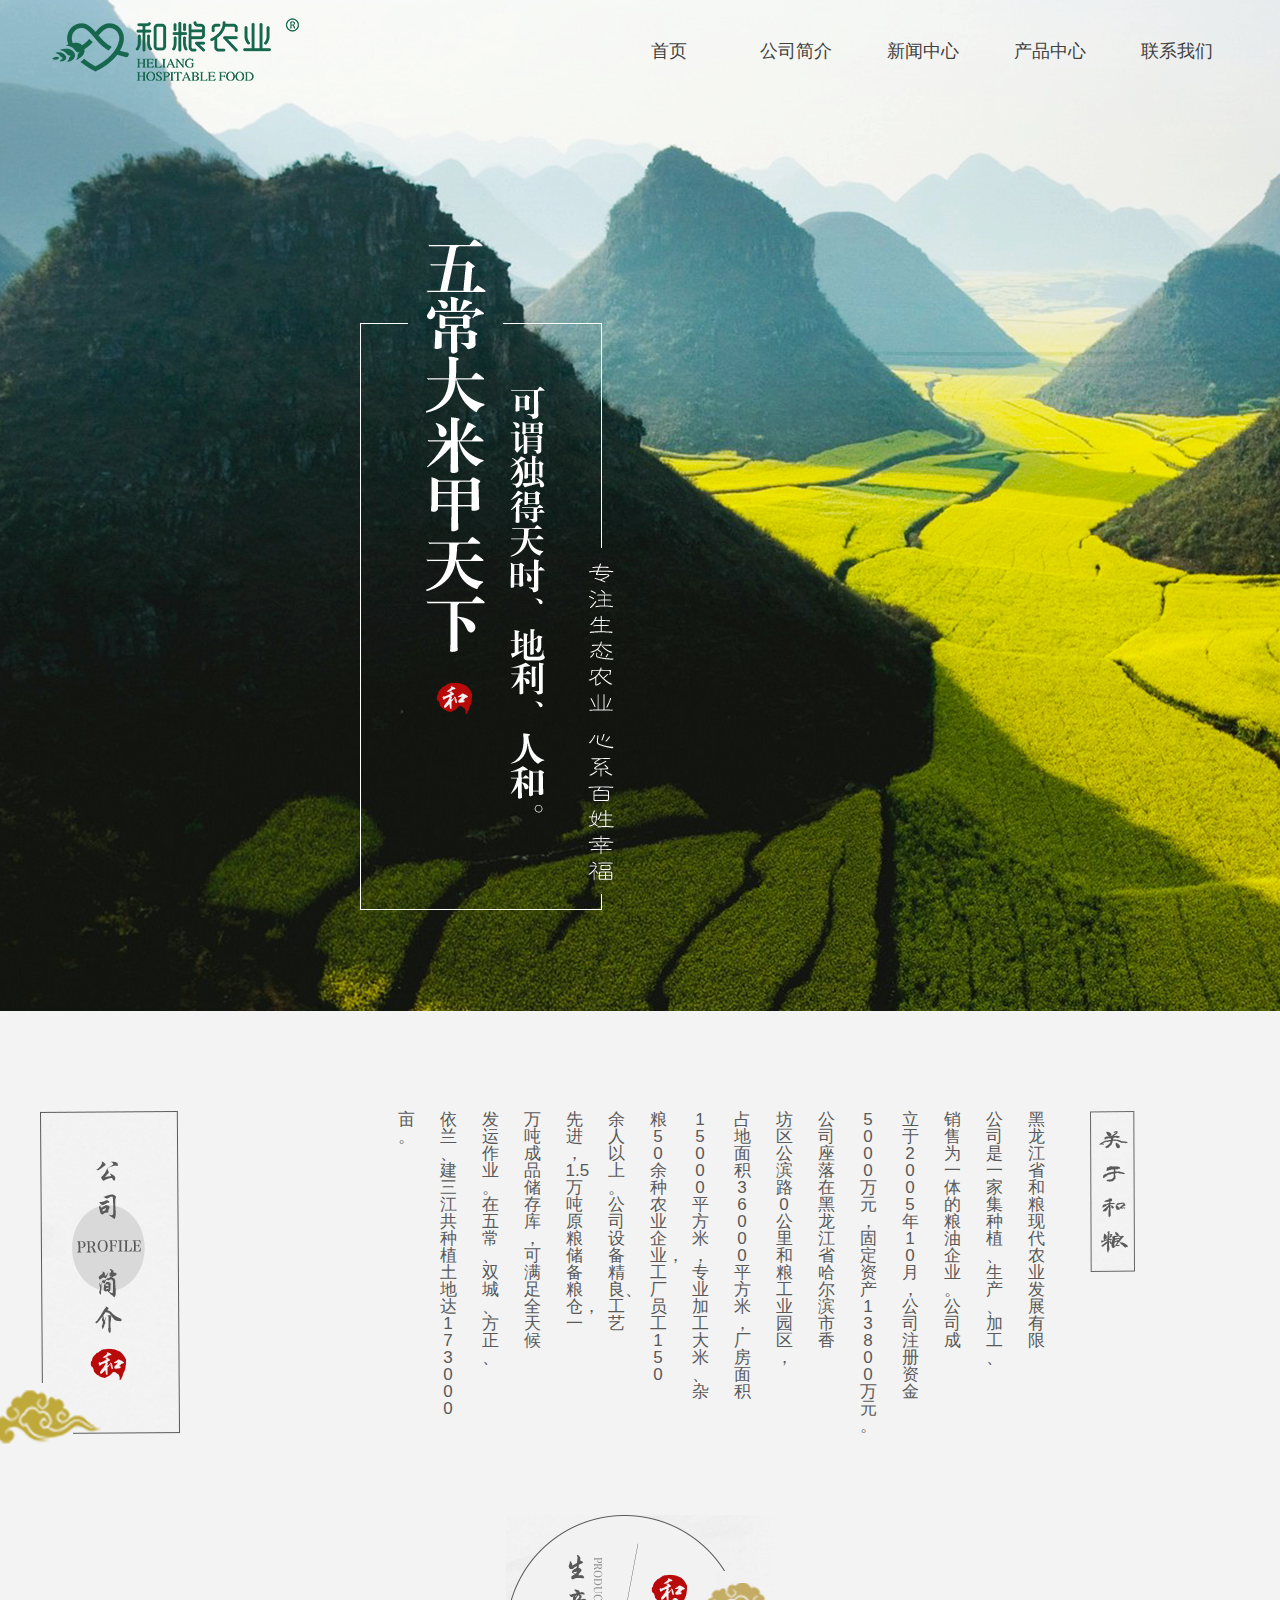
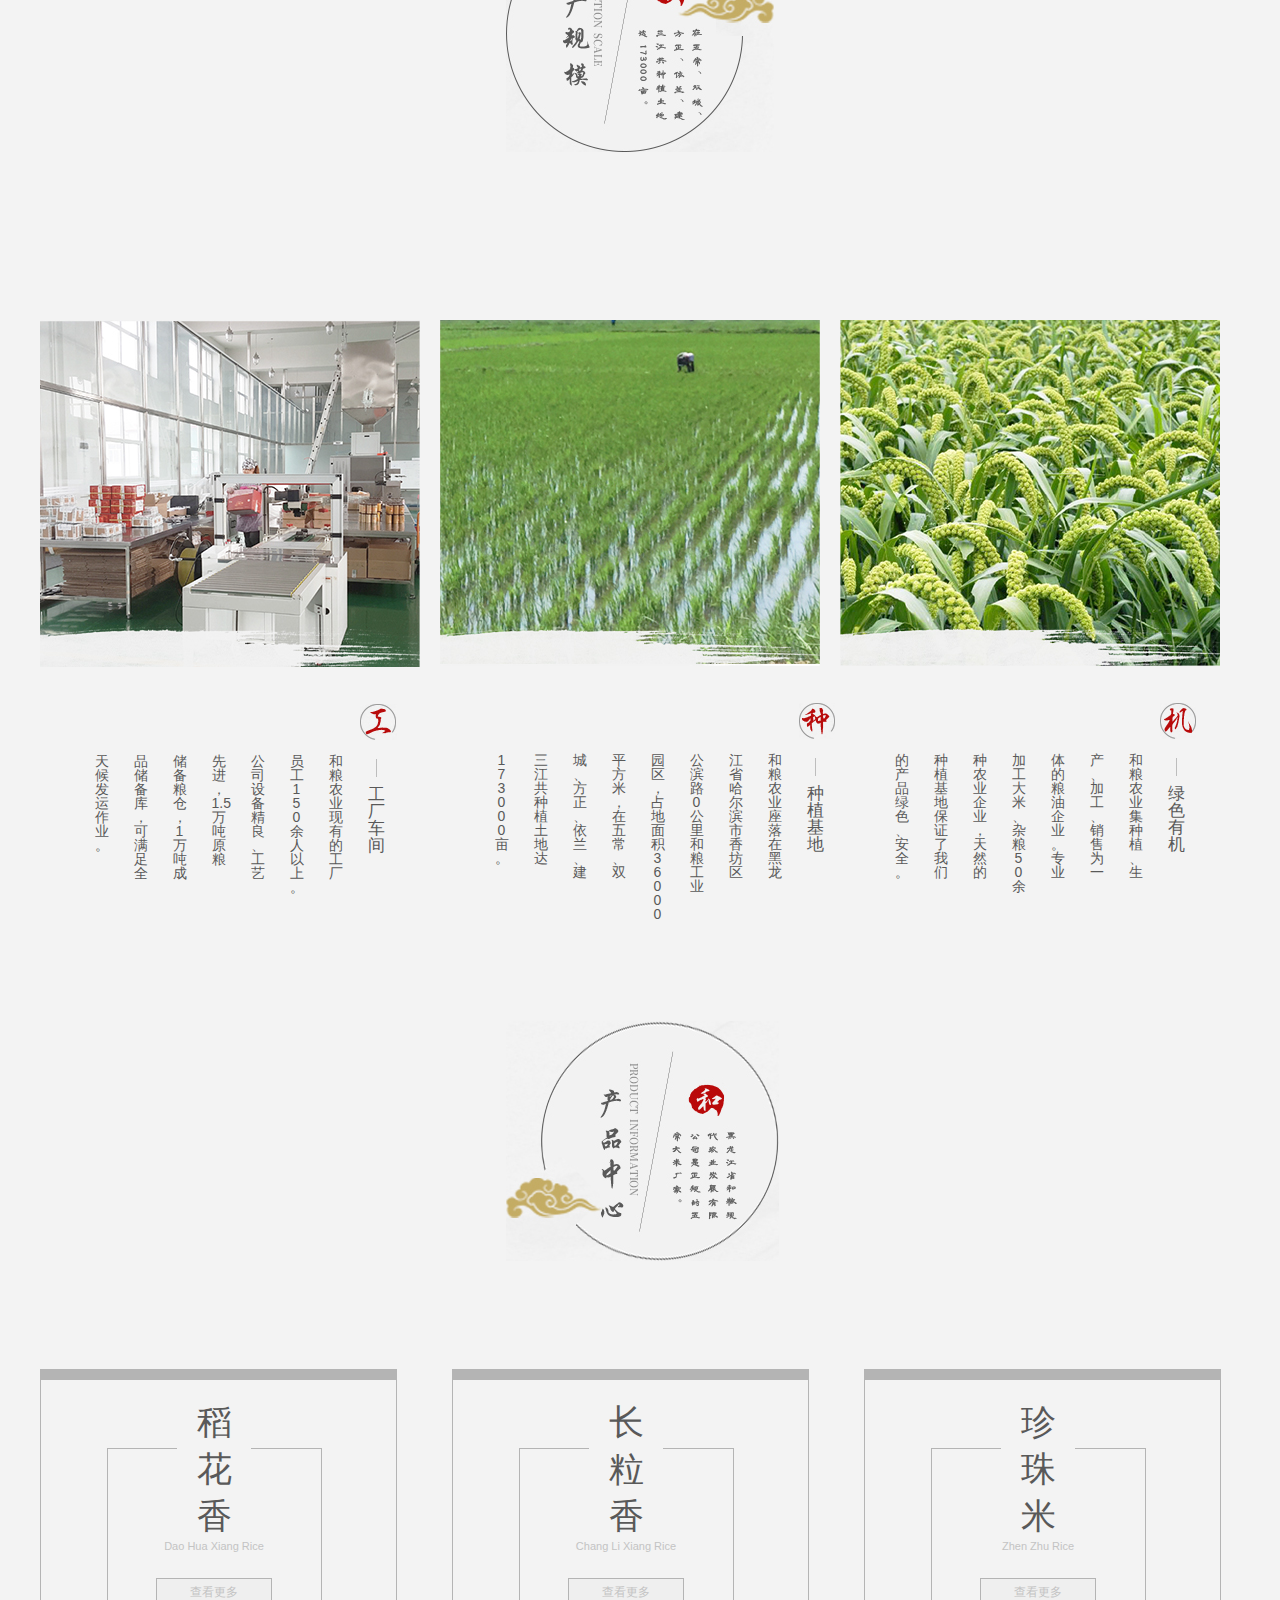
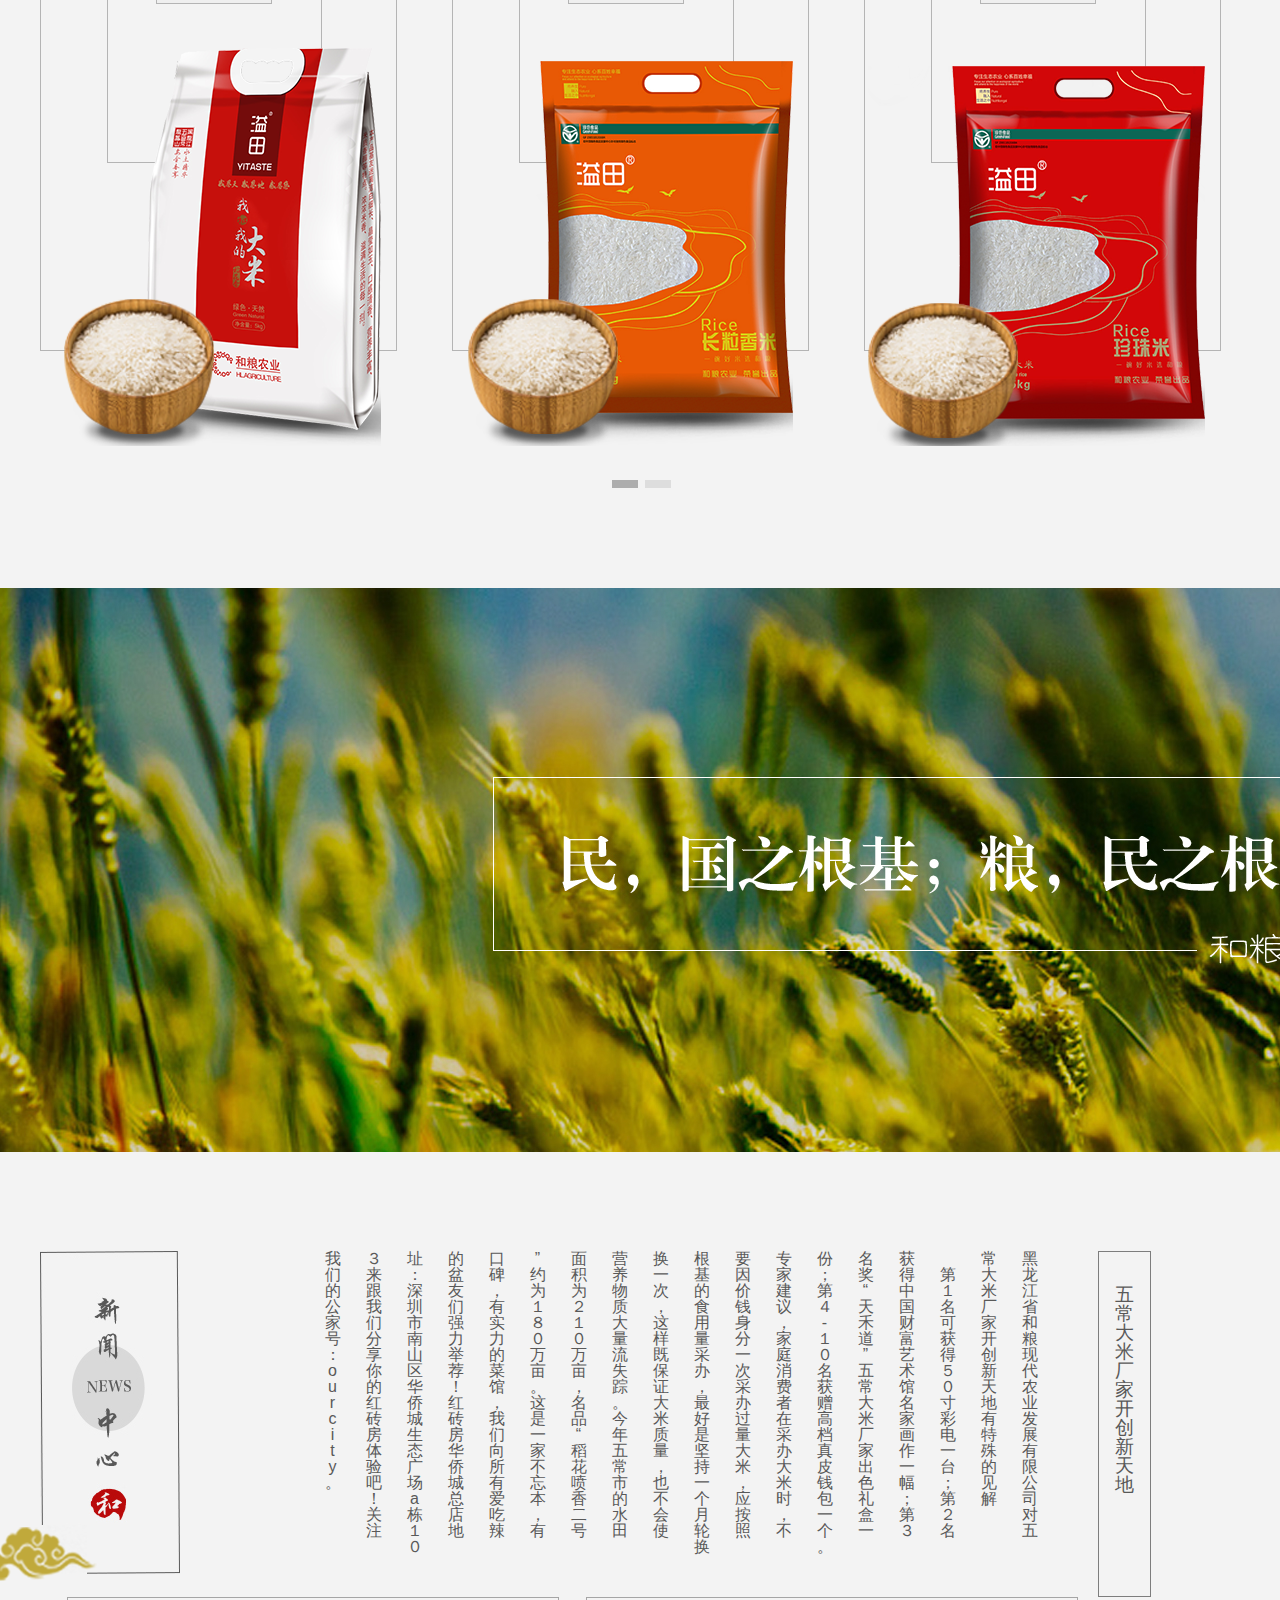
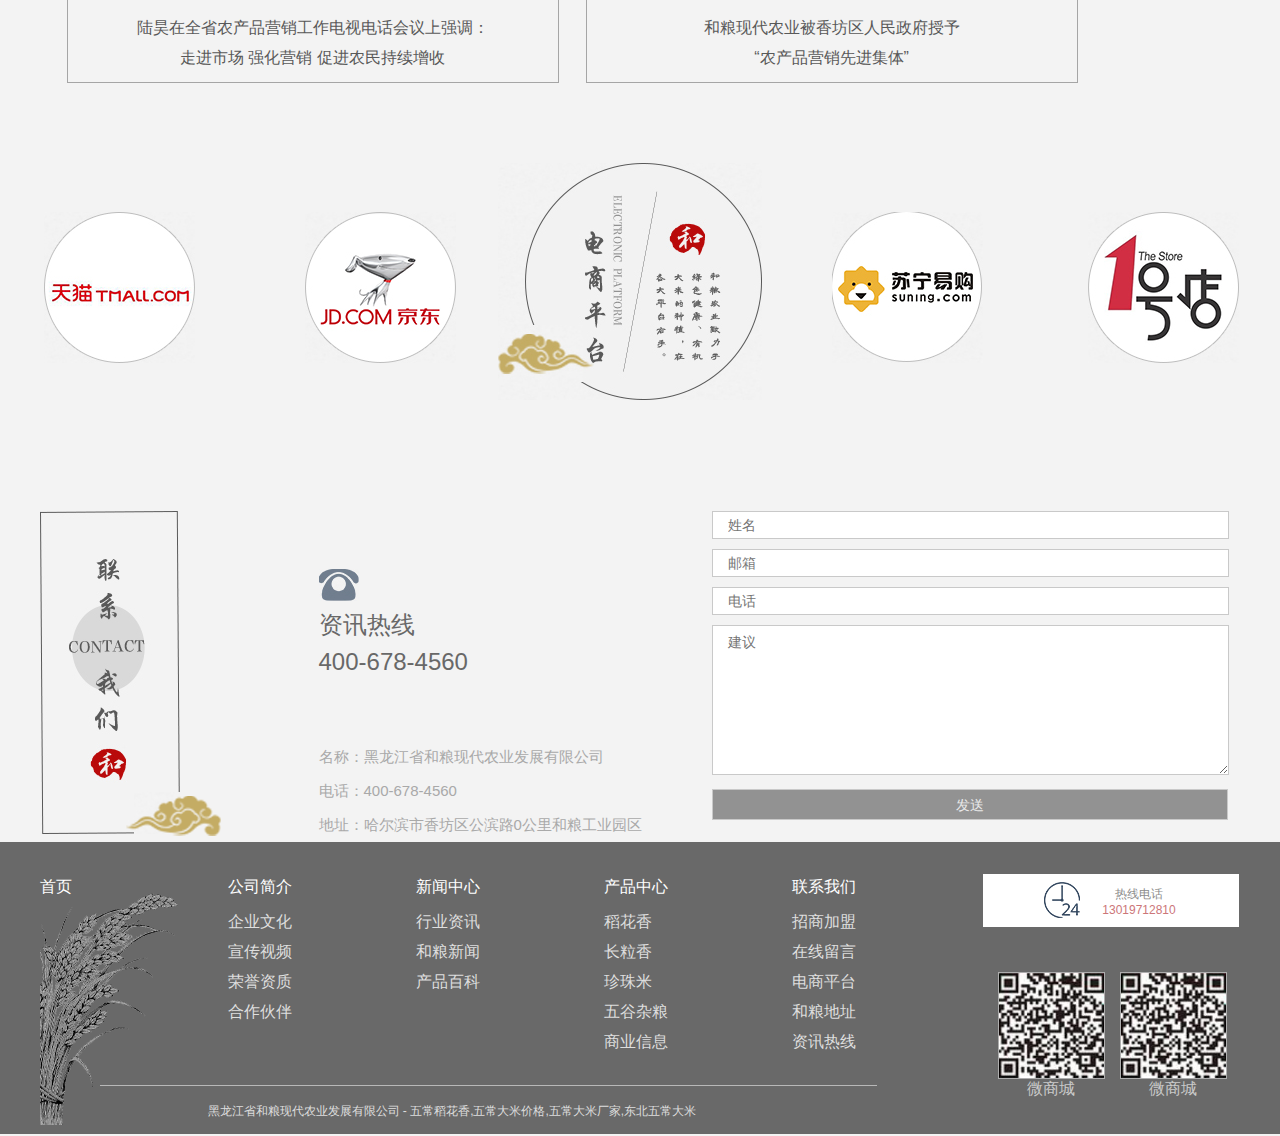
<file: index.html>
<!DOCTYPE html>
<html>
	<head>
		<meta charset="UTF-8">
		<title></title>
		<link href="css/style.css" rel="stylesheet">
		<link href="css/index.css" rel="stylesheet">
		<script src="js/jquery-1.11.3.min.js"></script>
		<script src="js/navigation.js"></script>
	</head>
	<body>
		<div class="all_header">
			<div class="header_nav inner">
				<div class="header_logo"><img src="images/logo.png" alt="" /></div>
				<div class="navigation">
					<ul class="clearfix">
						<li><a href="index.html">首页</a></li>
						<li>
							<a href="jianjie.html">公司简介</a>
							<ul class="sec_nav">
								<li><a href="jianjie.html">企业文化</a></li>
								<li><a href="jianjie.html">宣传视频</a></li>
								<li><a href="jianjie.html">合作伙伴</a></li>
								<li><a href="jianjie.html">荣誉资质</a></li>
							</ul>
						</li>
						<li><a href="newscenter.html">新闻中心</a></li>
						<li>
							<a href="Product Center.html">产品中心</a>
							<ul class="sec_nav">
								<li><a href="Product Center.html">稻花香</a></li>
								<li><a href="Product Center.html">长粒香</a></li>
								<li><a href="Product Center.html">珍珠米</a></li>
								<li><a href="Product Center.html">五谷杂粮</a></li>
							</ul>
						</li>
						<li><a href="lianxi.html">联系我们</a></li>
					</ul>
				</div>
			</div>
		</div>
		<div class="mainbody_top">
			<div class="company_profile inner clearfix">
				<div class="com_logo">
					<img src="images/con_porfile_03.jpg" alt="" />
					<span class="cloud"><img src="images/yun.png" alt="" /></span>
				</div>
				<div class="cp_text">
					<div class="line_text">
						亩<br />。
					</div>
					<div class="line_text">
						 依兰<br />、建三江共种植土地达1<br />7<br />3<br />0<br />0<br />0
					</div>
					<div class="line_text">
						发运作业<br />。在五常<br />、双城<br />、方正<br />、
					</div>
					<div class="line_text">
						万吨成品储存库<br />，可满足全天候
					</div>
					<div class="line_text">
						先进<br />，<br />1.5万吨原粮储备粮仓，一
					</div>
					<div class="line_text">
						余人以上<br />。公司设备精良、工艺
					</div>
					<div class="line_text">
						粮<br />5<br />0<br />余种农业企业，工厂员工<br />1<br />5<br />0<br />
					</div>
					<div class="line_text">
						1<br />5<br />0<br />0<br />0<br />平方米<br />，<br />专业加工大米<br />、<br />杂
					</div>
					<div class="line_text">
						占地面积<br />3<br />6<br />0<br />0<br />0<br />平方米<br />，<br />厂房面积
					</div>
					<div class="line_text">
						坊区公滨路<br />0<br />公里和粮工业园区<br />，
					</div>
					<div class="line_text">
						公司座落在黑龙江省哈尔滨市香
					</div>
					<div class="line_text">
						5<br />0<br />0<br />0<br />万元<br />，<br />固定资产<br />1<br />3<br />8<br />0<br />0<br />万元<br />。
					</div>
					<div class="line_text">
						立于<br />2<br />0<br />0<br />5<br />年<br />1<br />0<br />月<br />，<br />公司注册资金
					</div>
					<div class="line_text">
						销售为一体的粮油企业<br />。<br />公司成
					</div>
					<div class="line_text">
						公司是一家集种植<br />、<br />生产<br />、<br />加工<br />、
					</div>
					<div class="line_text">
						 黑龙江省和粮现代农业发展有限
					</div>
				</div>
				<div class="about_heliang"><img src="images/gaunyuheliang_03.jpg" alt="" /></div>
			</div>
		</div>
		<div class="small_title inner">
			<div class="title_logo"><img src="images/shengchan_03.jpg" alt="" /></div>
		</div>
		<div class="show_info inner clearfix">
			<div class="show_info_content">
				<div class="show_pic"><img src="images/gongchang_03.jpg" alt="" /></div>
				<div class="show_info_txt clearfix">
					<div class="line_text">
						 天候发运作业<br />。
					</div>
					<div class="line_text">
						 品储备库<br />，<br />可满足全
					</div>
					<div class="line_text">
						 储备粮仓<br />，<br />1<br />万吨成
					</div>
					<div class="line_text">
						 先进<br />，<br />1.5<br />万吨原粮
					</div>
					<div class="line_text">
						 公司设备精良<br />、<br />工艺
					</div>
					<div class="line_text">
						 员工<br />1<br />5<br />0<br />余人以上<br />。
					</div>
					<div class="line_text">
						 和粮农业现有的工厂
					</div>
					<div class="show_info_title">
						<i><img src="images/gong_03.jpg" alt="" /></i>
						<span></span>
						<div class="line_text">
						 	工厂车间
						</div>
					</div>
				</div>
			</div>
			<div class="show_info_content show_info_content_sec">
				<div class="show_pic"><img src="images/show_pic_03.jpg" alt="" /></div>
				<div class="show_info_txt clearfix">
					<div class="line_text">
						1<br />7<br />3<br />0<br />0<br />0<br />亩<br />。
					</div>
					<div class="line_text">
						 三江共种植土地达
					</div>
					<div class="line_text">
						城<br />、<br />方正<br />、<br />依兰<br />、<br />建
					</div>
					<div class="line_text">
						 平方米<br />，<br />在五常<br />、<br />双
					</div>
					<div class="line_text">
						园区<br />，<br />占地面积<br />3<br />6<br />0<br />0<br />0
					</div>
					<div class="line_text">
						公滨路<br />0<br />公里和粮工业
					</div>
					<div class="line_text">
						 江省哈尔滨市香坊区
					</div>
					<div class="line_text">
						和粮农业座落在黑龙
					</div>
					<div class="show_info_title">
						<i><img src="images/icon_13.jpg" alt="" /></i>
						<span></span>
						<div class="line_text">
						 	种植基地
						</div>
					</div>
				</div>
			</div>
			<div class="show_info_content show_info_content_sec">
				<div class="show_pic"><img src="images/show_pic_06.jpg" alt="" /></div>
				<div class="show_info_txt clearfix">
					<div class="line_text">
						的产品绿色<br />、<br />安全<br />。
					</div>
					<div class="line_text">
						种植基地保证了我们
					</div>
					<div class="line_text">
						种农业企业<br />，<br />天然的
					</div>
					<div class="line_text">
						加工大米<br />、<br />杂粮<br />5<br />0<br />余
					</div>
					<div class="line_text">
						 体的粮油企业<br />。<br />专业
					</div>
					<div class="line_text">
						 产<br />、<br />加工<br />、<br />销售为一
					</div>
					<div class="line_text">
						 和粮农业集种植<br />、<br />生
					</div>
					<div class="show_info_title">
						<i><img src="images/icon_15.jpg" alt="" /></i>
						<span></span>
						<div class="line_text">
						 	绿色有机
						</div>
					</div>
				</div>
			</div>
		</div>
		<div class="small_title inner">
			<div class="title_logo"><img src="images/chanpinzhongxin_03.jpg" alt="" /></div>
		</div>
		<div class="product_center inner clearfix">
			<div class="product_content">
				<div class="pc_inner">
					<div class="pro_name">
						稻花香
					</div>
					<p class="proname_pinyin">Dao Hua Xiang Rice</p>
					<button type="button" class="seemore" ><a href="Product Center.html">查看更多</a></button>
				</div>
				<div class="rice_pic"><img src="images/dami_03.png" alt="" /></div>
			</div>
			<div class="product_content product_content_sec">
				<div class="pc_inner">
					<div class="pro_name">
						长粒香
					</div>
					<p class="proname_pinyin">Chang Li Xiang Rice</p>
					<button type="button" class="seemore"><a href="Product Center.html">查看更多</a></button>
				</div>
				<div class="rice_pic"><img src="images/changlixiangmi_03.png" alt="" /></div>
			</div>
			<div class="product_content product_content_sec">
				<div class="pc_inner">
					<div class="pro_name">
						珍珠米
					</div>
					<p class="proname_pinyin">Zhen Zhu Rice</p>
					<button type="button" class="seemore"><a href="Product Center.html">查看更多</a></button>
				</div>
				<div class="rice_pic"><img src="images/zhenzhumimi_03.png" alt="" /></div>
			</div>
			<div class="selector">
				<span class="active"></span>
				<span></span>
			</div>
		</div>
		<div class="guodu"></div>
		<div class="news_center inner clearfix">
			<div class="news_center_top clearfix">
				<div class="news_title">
					<img src="images/xinwenzhongxin_03.jpg" alt="" />
					<span class="cloud"><img src="images/yun.png" alt="" /></span>
				</div>
				<div class="news_center_top_content clearfix">
					<div class="line_text">
						我们的公家号<br />：<br />o<br />u<br />r<br />c<br />i<br />t<br />y<br />。
					</div>
					<div class="line_text">
						３<br />来跟我们分享你的红砖房体验吧<br />！<br />关注
					</div>
					<div class="line_text">
						址<br />：<br />深圳市南山区华侨城生态广场<br />a<br />栋<br />１<br />０
					</div>
					<div class="line_text">
						的盆友们强力举荐<br />！<br />红砖房华侨城总店地
					</div>
					<div class="line_text">
						口碑<br />，<br />有实力的菜馆<br />，<br />我们向所有爱吃辣
					</div>
					<div class="line_text">
						”<br />约为<br />１<br />８<br />０<br />万亩<br />。<br />这是一家不忘本<br />，<br />有
					</div>
					<div class="line_text">
						面积为<br />２<br />１<br />０<br />万亩<br />，<br />名品<br />“<br />稻花喷香二号
					</div>
					<div class="line_text">
						营养物质大量流失踪<br />。<br />今年五常市的水田
					</div>
					<div class="line_text">
						换一次<br />，<br />这样既保证大米质量<br />，<br />也不会使
					</div>
					<div class="line_text">
						根基的食用量采办<br />，<br />最好是坚持一个月轮换
					</div>
					<div class="line_text">
						要因价钱身分一次采办过量大米<br />，<br />应按照
					</div>
					<div class="line_text">
						专家建议<br />，<br />家庭消费者在采办大米时<br />，<br />不
					</div>
					<div class="line_text">
						份<br />；<br />第<br />４<br />-<br />１<br />０<br />名获赠高档真皮钱包一个<br />。
					</div>
					<div class="line_text">
						名奖<br />“<br />天禾道<br />”<br />五常大米厂家出色礼盒一
					</div>
					<div class="line_text">
						获得中国财富艺术馆名家画作一幅<br />；<br />第<br />３
					</div>
					<div class="line_text">
						<br />第<br />１<br />名可获得<br />５<br />０<br />寸彩电一台<br />；<br />第<br />２<br />名
					</div>
					<div class="line_text">
						常大米厂家开创新天地有特殊的见解
					</div>
					<div class="line_text">
						黑龙江省和粮现代农业发展有限公司对五
					</div>
				</div>
				<div class="news_center_top_title">
					五常大米厂家开创新天地   
				</div>
			</div>
			<div class="news_center_bot">
				<div class="luhao">
					<p>陆昊在全省农产品营销工作电视电话会议上强调：</p>
					<p>走进市场 强化营销 促进农民持续增收</p>
				</div>
				<div class="luhao">
					<p>和粮现代农业被香坊区人民政府授予</p>
					<p>“农产品营销先进集体”</p>
				</div>
			</div>
		</div>
		<div class="small_title inner clearfix">
			<div class="logopic tianmao"><a href="#"><img src="images/tianmao_06.jpg"/></a></div>
			<div class="logopic jindong"><a href="#"><img src="images/jindong_09.jpg"/></a></div>
			<div class="title_logo dianshang"><img src="images/dianshagnpingtai_03.jpg" alt="" /></div>
			<div class="logopic suning"><a href="#"><img src="images/suning_12.jpg"/></a></div>
			<div class="logopic yihaodian"><a href="#"><img src="images/yihaodian_12.jpg"/></a></div>
		</div>		
		<div class="index_contact inner clearfix">
			<div class="contact_title">
				<img src="images/lianxiweomen_03.jpg" alt="" />
				<i><img src="images/indexyun_03.png"/></i>
			</div>
			<div class="contact_info">
				<div class="contact_phone">
					<p><img src="images/dianhua_03.jpg"/></p>
					<p>资讯热线</p>
					<p>400-678-4560</p>
				</div>
				<div class="contact_loca">
					<p>名称：黑龙江省和粮现代农业发展有限公司</p>
					<p>电话：400-678-4560 </p>
					<p>地址：哈尔滨市香坊区公滨路0公里和粮工业园区</p>
				</div>				
			</div>
			<div class="contact_from">
				<from>
					<input type="text" placeholder="姓名" />
					<input type="text" placeholder="邮箱" />
					<input type="text" placeholder="电话" />
					<textarea placeholder="建议"></textarea>
					<button type="button">发送</button>
				</from>
			</div>
		</div>
		<div class="all_footer">
			<div class="all_footer_content inner">
				<div class="af_left">
					<div class="af_left_top clearfix">
						<dl>
							<dt><a href="index.html">首页</a></dt>
						</dl>
						<dl>
							<dt><a href="index.html">公司简介</a></dt>
							<dd><a href="#">企业文化</a></dd>
							<dd><a href="#">宣传视频</a></dd>
							<dd><a href="#">荣誉资质</a></dd>
							<dd><a href="#">合作伙伴</a></dd>
						</dl>
						<dl>
							<dt><a href="index.html">新闻中心</a></dt>
							<dd><a href="#">行业资讯</a></dd>
							<dd><a href="#">和粮新闻</a></dd>
							<dd><a href="#">产品百科</a></dd>
						</dl>
						<dl>
							<dt><a href="index.html">产品中心</a></dt>
							<dd><a href="#">稻花香</a></dd>
							<dd><a href="#">长粒香</a></dd>
							<dd><a href="#">珍珠米</a></dd>
							<dd><a href="#">五谷杂粮</a></dd>
							<dd><a href="#">商业信息</a></dd>
						</dl>
						<dl>
							<dt><a href="index.html">联系我们</a></dt>
							<dd><a href="#">招商加盟</a></dd>
							<dd><a href="#">在线留言</a></dd>
							<dd><a href="#">电商平台</a></dd>
							<dd><a href="#">和粮地址</a></dd>
							<dd><a href="#">资讯热线</a></dd>
						</dl>
					</div>
					<div class="af_left_bot">
						<p> 黑龙江省和粮现代农业发展有限公司 - 五常稻花香,五常大米价格,五常大米厂家,东北五常大米</p>
					</div>					
				</div>
				<div class="af_right">
					<div class="af_tel">
						<p>热线电话<span class="mobile_phone">13019712810</span></p>						
					</div>
					<div class="af_ercode">
						<div class="af_ercode_con">
							<div class="af_code_pic"><img src="images/weishangcheng.png" alt="" /></div>
							<p>微商城</p>
						</div>
						<div class="af_ercode_con">
							<div class="af_code_pic"><img src="images/weishangcheng.png" alt="" /></div>
							<p>微商城</p>
						</div>
					</div>
				</div>
			</div>
		</div>
	</body>
</html>
</file>
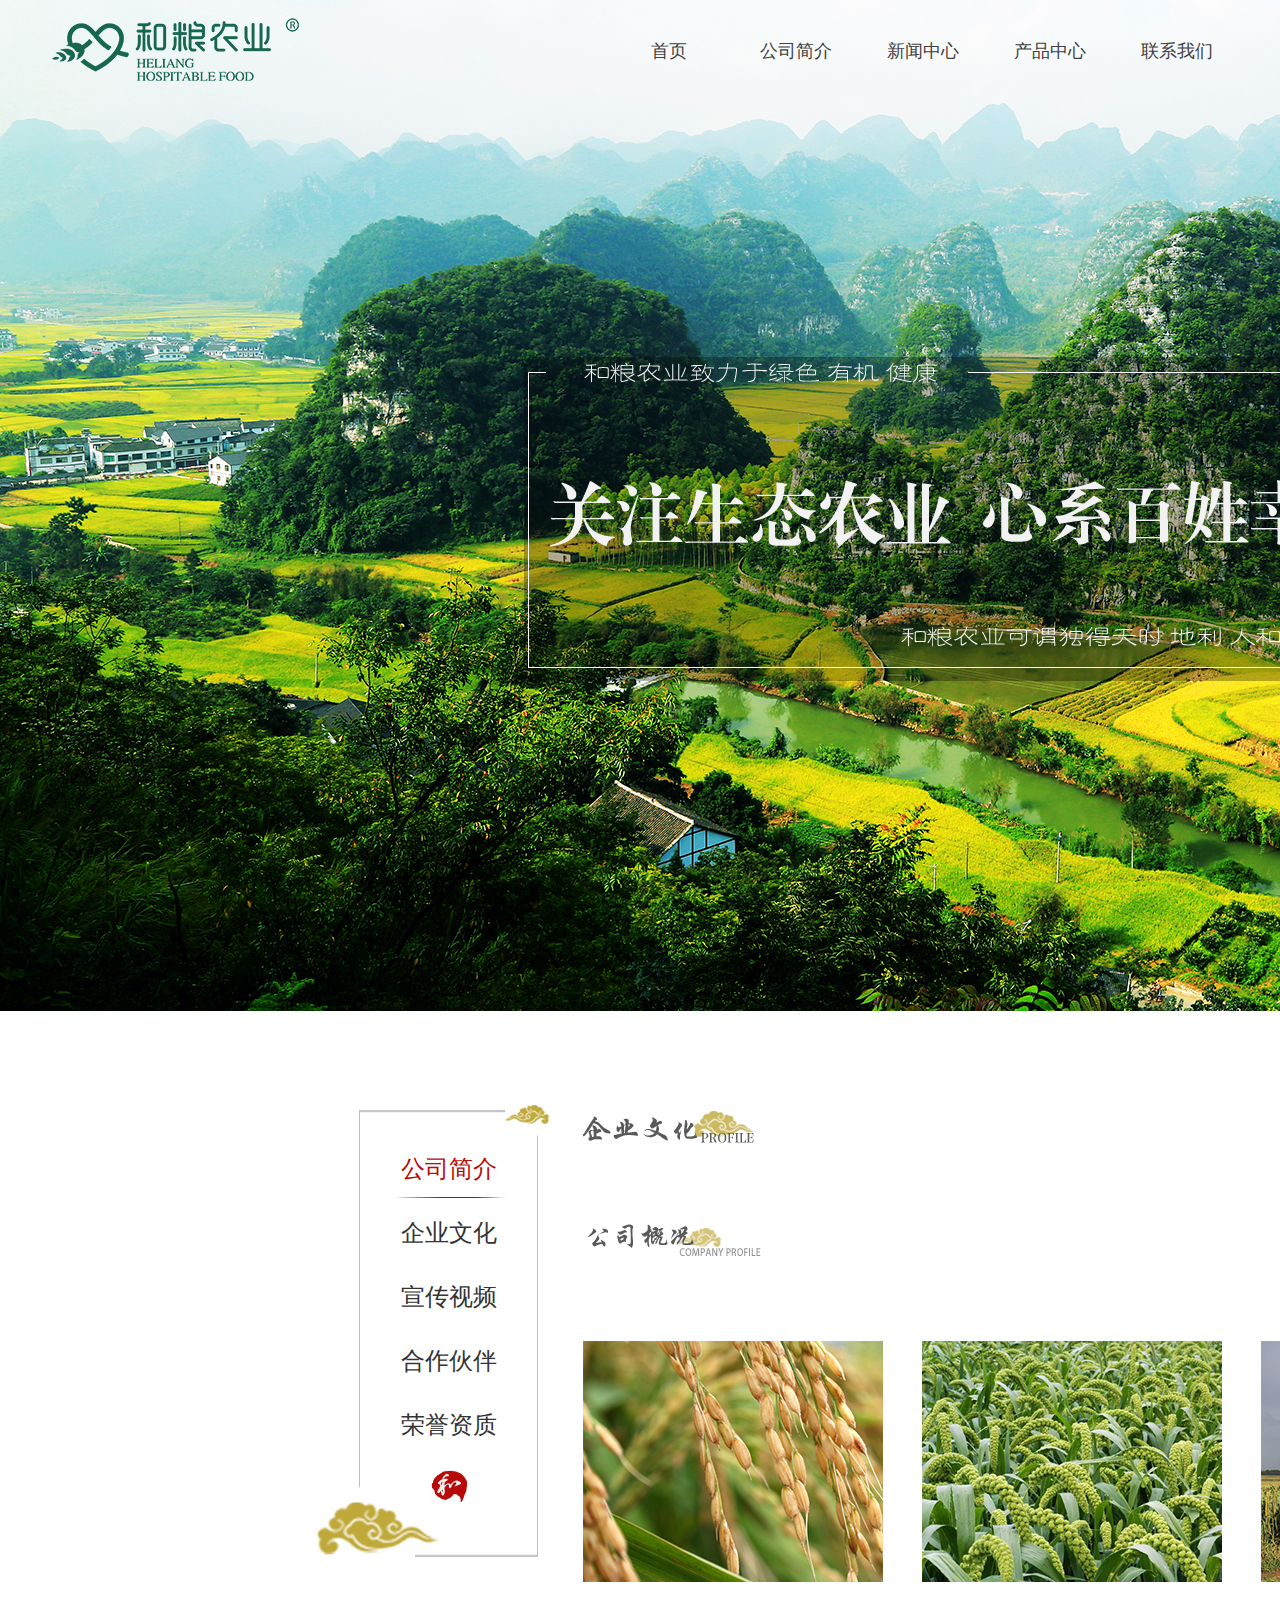
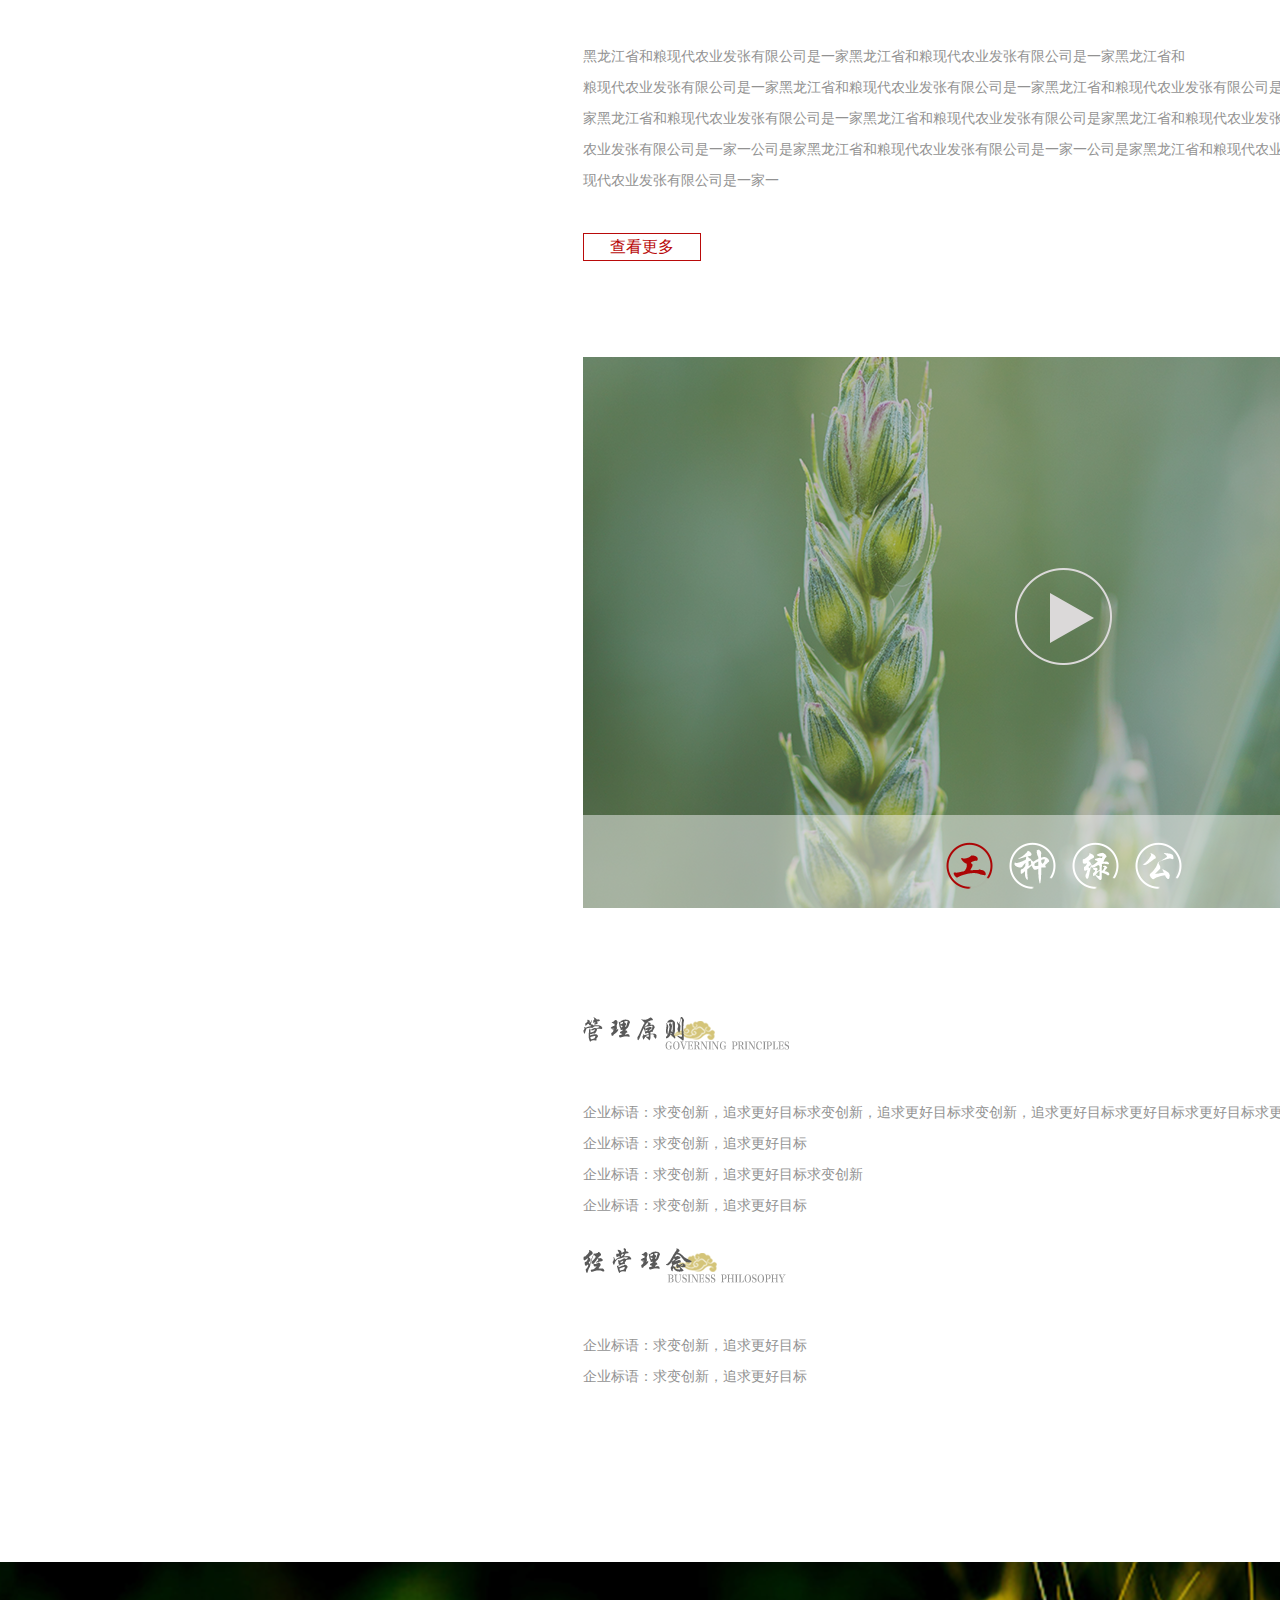
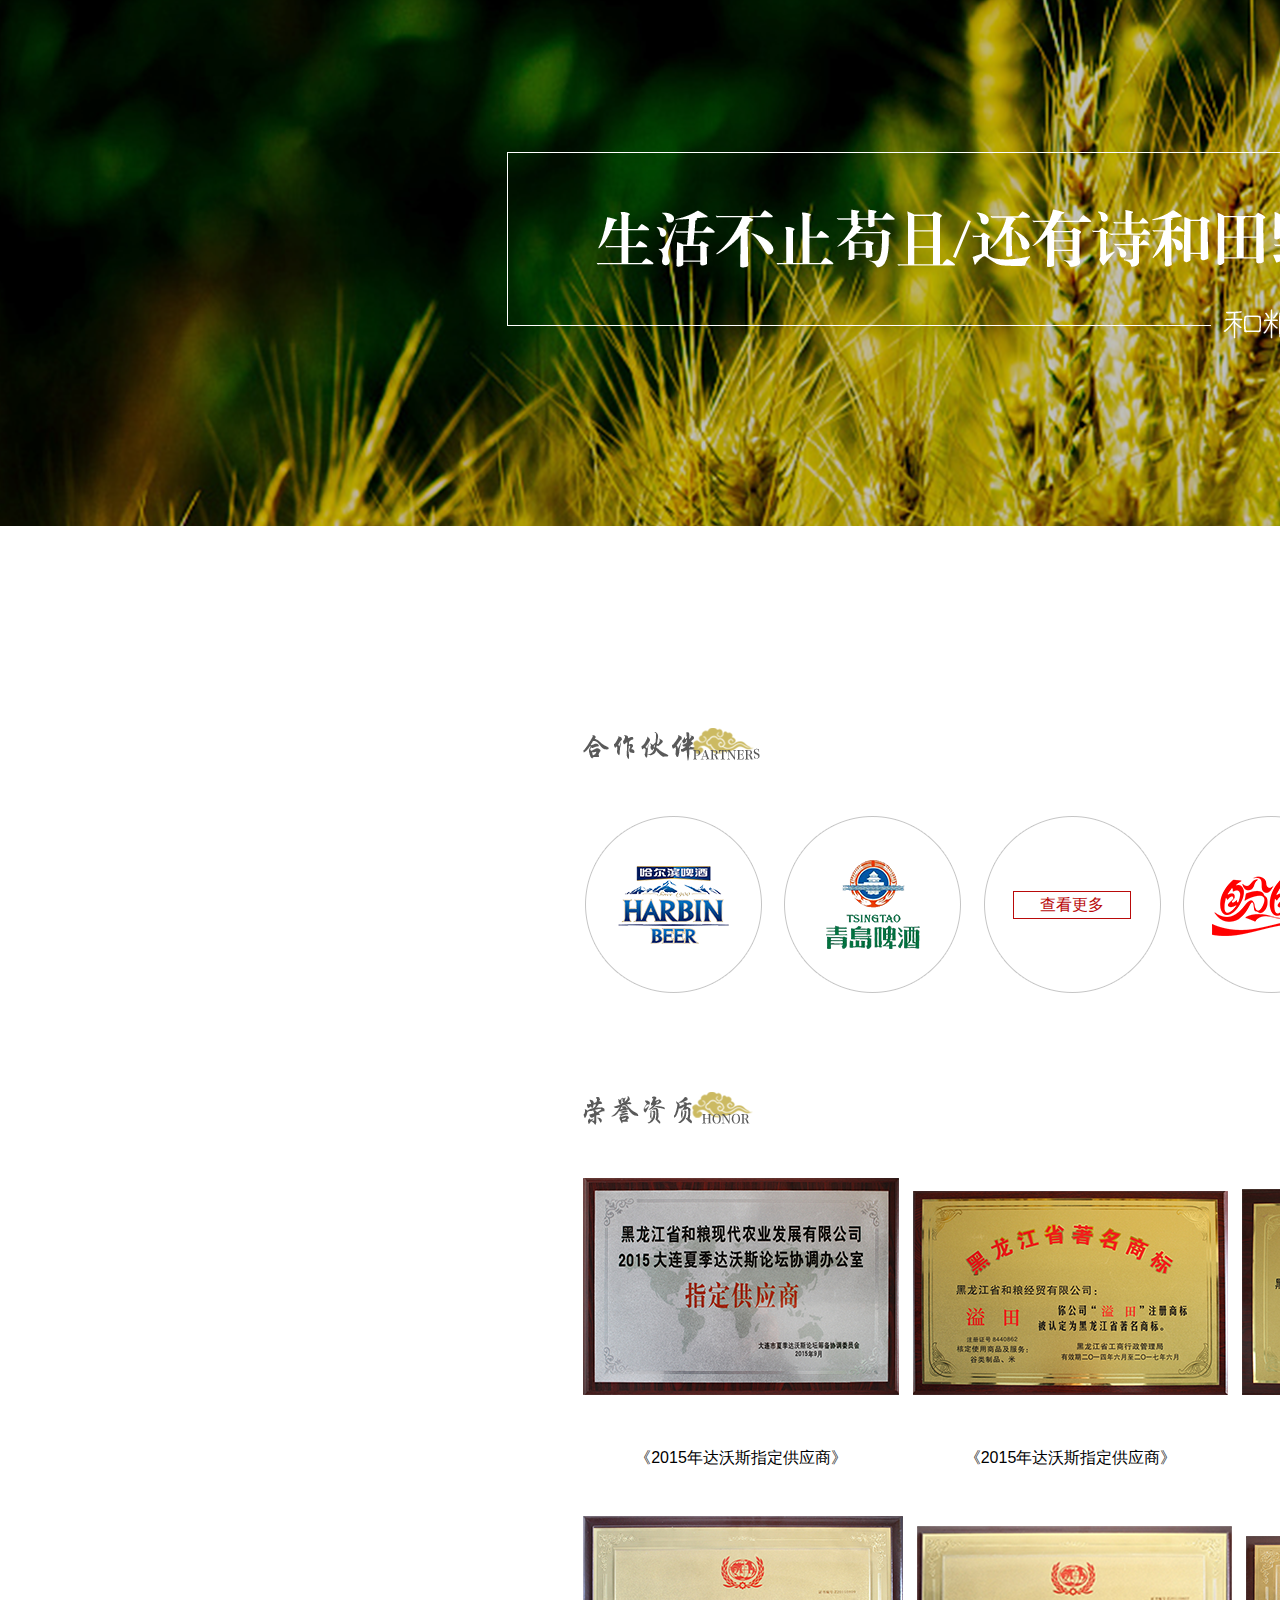
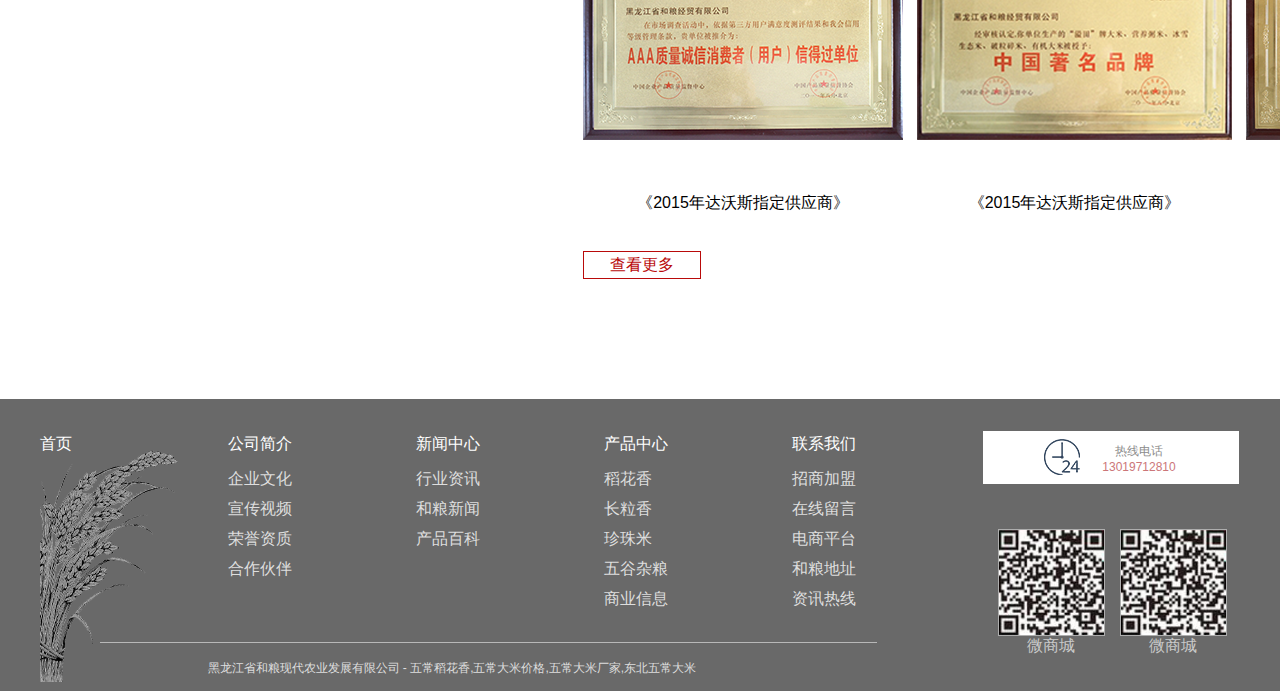
<file: jianjie.html>
<!DOCTYPE html>
<html>
	<head>
		<meta charset="UTF-8">
		<title></title>
		<link rel="stylesheet" href="css/jianjie.css" />
		<link rel="stylesheet" type="text/css" href="css/style.css"/>
		<script src="js/jquery-1.11.3.min.js"></script>
		<script src="js/navigation.js"></script>
		<script src="js/jianjie.js"></script>
	</head>
	<body>
		<div class="all_header">
			<div class="header_nav inner">
				<div class="header_logo"><img src="images/logo.png" alt="" /></div>
				<div class="navigation">
					<ul class="clearfix">
						<li><a href="index.html">首页</a></li>
						<li>
							<a href="jianjie.html">公司简介</a>
							<ul class="sec_nav">
								<li><a href="jianjie.html">企业文化</a></li>
								<li><a href="jianjie.html">宣传视频</a></li>
								<li><a href="jianjie.html">合作伙伴</a></li>
								<li><a href="jianjie.html">荣誉资质</a></li>
							</ul>
						</li>
						<li><a href="newscenter.html">新闻中心</a></li>
						<li>
							<a href="Product Center.html">产品中心</a>
							<ul class="sec_nav">
								<li><a href="Product Center.html">稻花香</a></li>
								<li><a href="Product Center.html">长粒香</a></li>
								<li><a href="Product Center.html">珍珠米</a></li>
								<li><a href="Product Center.html">五谷杂粮</a></li>
							</ul>
						</li>
						<li><a href="lianxi.html">联系我们</a></li>
					</ul>
				</div>
			</div>
		</div>
		<div class="smain">
			<div class="smaintop clearfix ">
				<div class="smaintop_left">
					<div class="smaintop_left_nav">
						<ul>
							<li class="ac"><a href="##">公司简介</a></li>
							<li><a href="##">企业文化</a></li>
							<li><a href="##">宣传视频</a></li>
							<li><a href="##">合作伙伴</a></li>
							<li><a href="##">荣誉资质</a></li>
						</ul>
						<img class="he" src="images/和.png" />
						<img class="mafl" src="images/矢量智能对象-副本-2.png" />
						<img class="smfl" src="images/矢量智能对象-副本-4.png" />
					</div>
					
				</div>
				<div class="smaintop_right">
					<img class="qywh" src="images/profile1.png" />
					<img class="gsgk" src="images/Company-profile.png" />
					<div class="pic3">
						<div class="pic3_1"><img src="images/3(3).png"/></div>
						<div class="pic3_2"><img src="images/4(3).png"/></div>
						<div class="pic3_3"><img src="images/2(2).png"/></div>
					</div>
					<div><p>黑龙江省和粮现代农业发张有限公司是一家黑龙江省和粮现代农业发张有限公司是一家黑龙江省和<br>粮现代农业发张有限公司是一家黑龙江省和粮现代农业发张有限公司是一家黑龙江省和粮现代农业发张有限公司是一家黑龙江省和粮现代农业发张有限公司是一家黑龙江省和粮现代农业发张有限公司是一家黑龙江省和粮现代农业发张有限公司是家黑龙江省和粮现代农业发张有限公司是一家一公司是家黑龙江省和粮现代农业发张有限公司是一家一公司是家黑龙江省和粮现代农业发张有限公司是一家一公司是家黑龙江省和粮现代农业发张有限公司是一家一公司是家黑龙江省和粮现代农业发张有限公司是一家一</p>						
					</div>
					<div class="more"><a href="##">查看更多</a></div>
					<div class="tk1">
						<div class="tk1_1">
							<p>和粮农业旗下有4家公司：<br />
							哈尔滨和粮农作物种植专业合作社<br />
							黑龙江省和粮想在农业发张有限公司<br />
							黑龙江和粮经贸有限公司<br />
							五常市和粮水稻种植专业合作社<br />
							公司五常的种植基地子啊龙凤山镇石庙子村，种植面积2000亩，品种稻花香2号。公司五常的种植基地子啊龙凤山镇石庙子村，种植面积2000亩，品种稻花香2号。公司五常的种植基地子啊龙凤山镇石庙子村，种植面积2000亩，品种稻花香2号。公司五常的种植基地子啊龙凤山镇石庙子村，种植面积2000亩，品种稻花香2号。公司五常的种植基地子啊龙凤山镇石庙子村，种植面积2000亩，品种稻花香2号。公司五常的种植基地子啊龙凤山镇石庙子村，种植面积2000亩，品种稻花香2号。公司五常的种植基地子啊龙凤山镇石庙子村，种植面积2000亩，品种稻花香2号。公司五常的种植基地子啊龙凤山镇石庙子村，种植面积2000亩，品种稻花香2号。公司五常的种植基地子啊龙凤山镇石庙子村，种植面积2000亩，品种稻花香2号。
							</p>
							<div class="delate"><a href="##">X</a></div>
						</div>
					</div>
					
					
					<div class="video">
						<img class="bof" src="images/多边形-1.png" />
						<img class="gong" src="images/工.png" />
						<img class="zhong" src="images/种.png" />
						<img class="lv" src="images/绿.png" />						
						<img class="gon" src="images/椭圆-6-副本-3.png" />					
					</div>
					<div class="glyz">
						<img src="images/-governing-principles.png" />
						<p class="p_mt">企业标语：求变创新，追求更好目标求变创新，追求更好目标求变创新，追求更好目标求更好目标求更好目标求更好目标</p>
						<p>企业标语：求变创新，追求更好目标</p>
						<p>企业标语：求变创新，追求更好目标求变创新</p>
						<p>企业标语：求变创新，追求更好目标</p>						
					</div>
					<div class="jyll">
						<img src="images/Business-philosophy-.png" />
						<p class="p_mt">企业标语：求变创新，追求更好目标</p>										
						<p>企业标语：求变创新，追求更好目标</p>
					</div>
				</div>
			</div>
			<div class="smainmid">
				<img src="images/smainmid_02.png" />
				<img class="sh" src="images/和粮农业.png" />
			</div>
			<div class="smainbot clearfix">
				<div class="smainbot_right">
					<div class="hzhb"><img src="images/Partners.png"/></div>
					<div class="changshang">
						<a href="##"><img class="margi_r" src="images/哈尔滨.png"/></a>
						<a href="##"><img class="margi_r" src="images/青岛啤酒.png"/></a>
						<a href="##"><img class="margi_r" src="images/椭圆-2-副本-13.png"/></a>
						<div class="more"><a href="##">查看更多</a></div>
						<a href="##"><img class="margi_r" src="images/盼盼.png"/></a>
						<a href="##"><img class="mlt" src="images/米老头.png"/></a>
					</div>
					<div class="tk2">
						<div class="delate"><a href="##">X</a></div>
						<a href="##"><img class="margi_r" src="images/哈尔滨.png"/></a>
						<a href="##"><img class="margi_r" src="images/青岛啤酒.png"/></a>
						<a href="##"><img class="margi_r" src="images/盼盼.png"/></a>
						<a href="##"><img class="mlt" src="images/米老头.png"/></a>
						<a href="##"><img class="margi_r" src="images/哈尔滨.png"/></a>
						<a href="##"><img class="margi_r" src="images/青岛啤酒.png"/></a>
						<a href="##"><img class="margi_r" src="images/盼盼.png"/></a>
						<a href="##"><img class="mlt" src="images/米老头.png"/></a>
					</div>
					
					
					
					<div class="ryzz">
						<img src="images/honor.png"/>						
					</div>
					<div class="ryzzrq">
						<div class="honorcon">
							<div class="renzheng margr">
								<img src="images/2.png"/>
								<p>《2015年达沃斯指定供应商》</p>
							</div>
							<div class="renzheng margr margpt1">
								<img src="images/3.png"/>
								<p>《2015年达沃斯指定供应商》</p>
							</div>
							<div class="renzheng margpt2">
								<img src="images/6.png"/>
								<p>《2015年达沃斯指定供应商》</p>
							</div>							
						</div>
						<div class="honorcon">
							<div class="renzheng margr">
								<img src="images/7.png"/>
								<p>《2015年达沃斯指定供应商》</p>
							</div>
							<div class="renzheng margr margpt3">
								<img src="images/01_看图王.png"/>
								<p>《2015年达沃斯指定供应商》</p>
							</div>
							<div class="renzheng margpt4">
								<img src="images/9.png"/>
								<p>《2015年达沃斯指定供应商》</p>
							</div>							
						</div>						
					</div>
					<div class="more2"><a href="##">查看更多</a></div>
					
					
					<div class="tk3">
						<div class="delate"><a href="##">X</a></div>
						<div class="honorcon">
							<div class="renzheng margr">
								<img src="images/2.png"/>
								<p>《2015年达沃斯指定供应商》</p>
							</div>
							<div class="renzheng margr margpt1">
								<img src="images/3.png"/>
								<p>《2015年达沃斯指定供应商》</p>
							</div>
							<div class="renzheng margpt2">
								<img src="images/6.png"/>
								<p>《2015年达沃斯指定供应商》</p>
							</div>							
						</div>
						<div class="honorcon">
							<div class="renzheng margr">
								<img src="images/7.png"/>
								<p>《2015年达沃斯指定供应商》</p>
							</div>
							<div class="renzheng margr margpt3">
								<img src="images/01_看图王.png"/>
								<p>《2015年达沃斯指定供应商》</p>
							</div>
							<div class="renzheng margpt4">
								<img src="images/9.png"/>
								<p>《2015年达沃斯指定供应商》</p>
							</div>							
						</div>	
						<div class="honorcon">
							<div class="renzheng margr">
								<img src="images/jianjiejh2.png"/>
								<p>《2015年达沃斯指定供应商》</p>
							</div>
							<div class="renzheng margr margpt3 margpt5">
								<img src="images/jianjiejh1.png"/>
								<p>《2015年达沃斯指定供应商》</p>
							</div>
													
						</div>	
					</div>
					
					
				</div>
			</div>
		</div>
		<div class="all_footer">
			<div class="all_footer_content inner">
				<div class="af_left">
					<div class="af_left_top clearfix">
						<dl>
							<dt><a href="index.html">首页</a></dt>
						</dl>
						<dl>
							<dt><a href="index.html">公司简介</a></dt>
							<dd><a href="#">企业文化</a></dd>
							<dd><a href="#">宣传视频</a></dd>
							<dd><a href="#">荣誉资质</a></dd>
							<dd><a href="#">合作伙伴</a></dd>
						</dl>
						<dl>
							<dt><a href="index.html">新闻中心</a></dt>
							<dd><a href="#">行业资讯</a></dd>
							<dd><a href="#">和粮新闻</a></dd>
							<dd><a href="#">产品百科</a></dd>
						</dl>
						<dl>
							<dt><a href="index.html">产品中心</a></dt>
							<dd><a href="#">稻花香</a></dd>
							<dd><a href="#">长粒香</a></dd>
							<dd><a href="#">珍珠米</a></dd>
							<dd><a href="#">五谷杂粮</a></dd>
							<dd><a href="#">商业信息</a></dd>
						</dl>
						<dl>
							<dt><a href="index.html">联系我们</a></dt>
							<dd><a href="#">招商加盟</a></dd>
							<dd><a href="#">在线留言</a></dd>
							<dd><a href="#">电商平台</a></dd>
							<dd><a href="#">和粮地址</a></dd>
							<dd><a href="#">资讯热线</a></dd>
						</dl>
					</div>
					<div class="af_left_bot">
						<p> 黑龙江省和粮现代农业发展有限公司 - 五常稻花香,五常大米价格,五常大米厂家,东北五常大米</p>
					</div>					
				</div>
				<div class="af_right">
					<div class="af_tel">
						<p>热线电话<span class="mobile_phone">13019712810</span></p>						
					</div>
					<div class="af_ercode">
						<div class="af_ercode_con">
							<div class="af_code_pic"><img src="images/weishangcheng.png" alt="" /></div>
							<p>微商城</p>
						</div>
						<div class="af_ercode_con">
							<div class="af_code_pic"><img src="images/weishangcheng.png" alt="" /></div>
							<p>微商城</p>
						</div>
					</div>
				</div>
			</div>
		</div>
	</body>
</html>
</file>
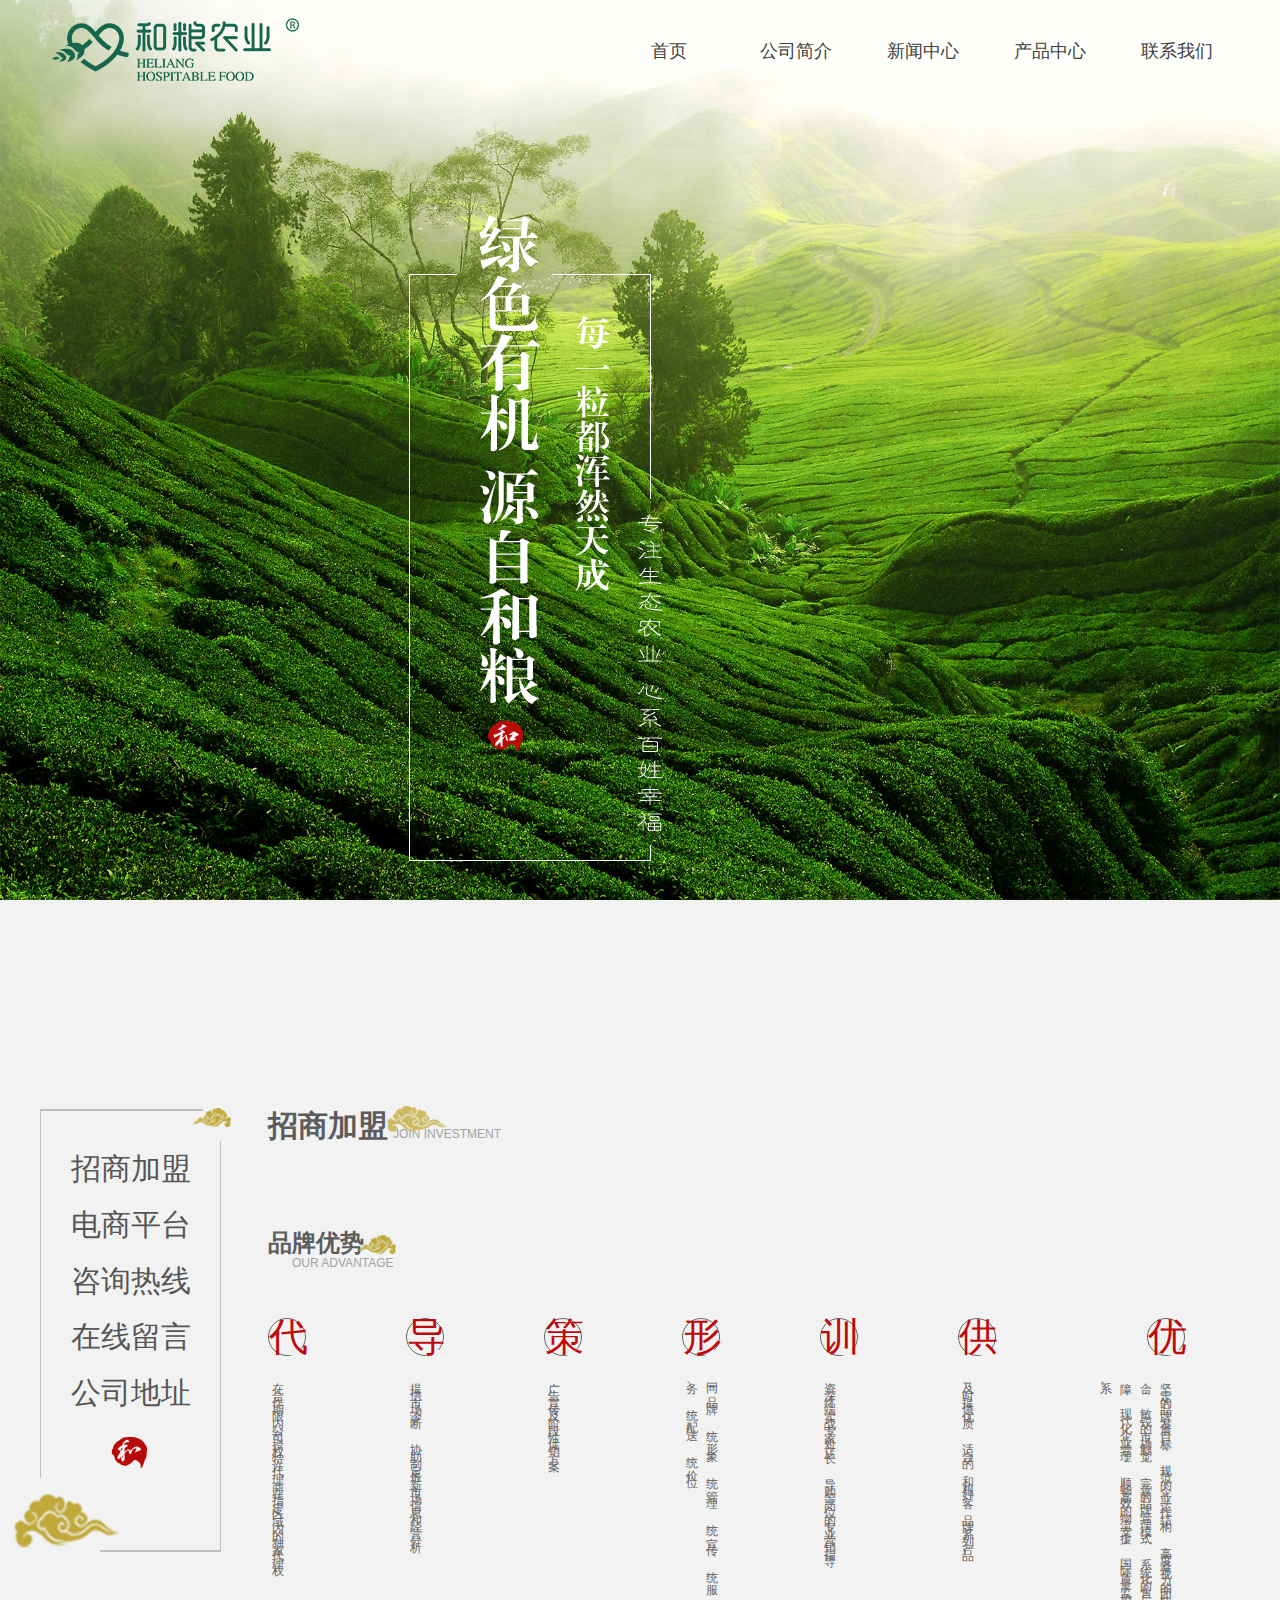
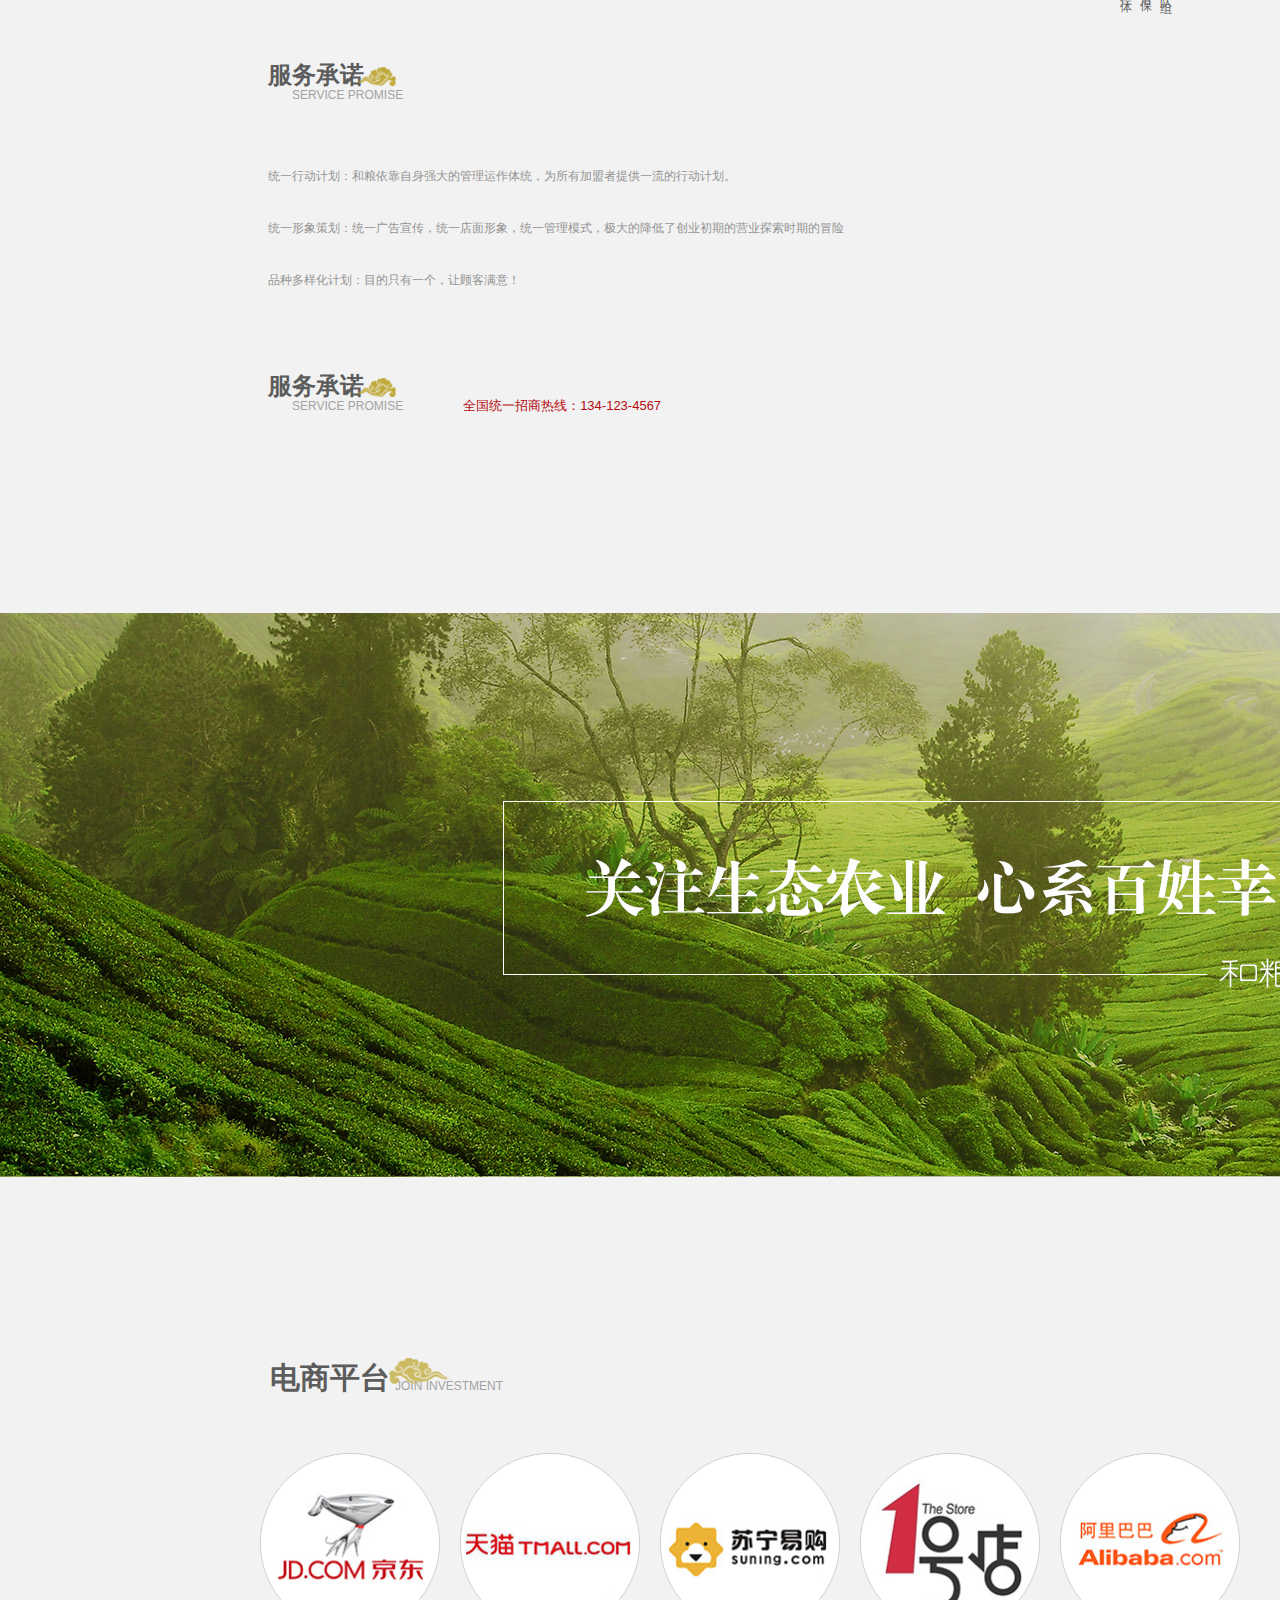
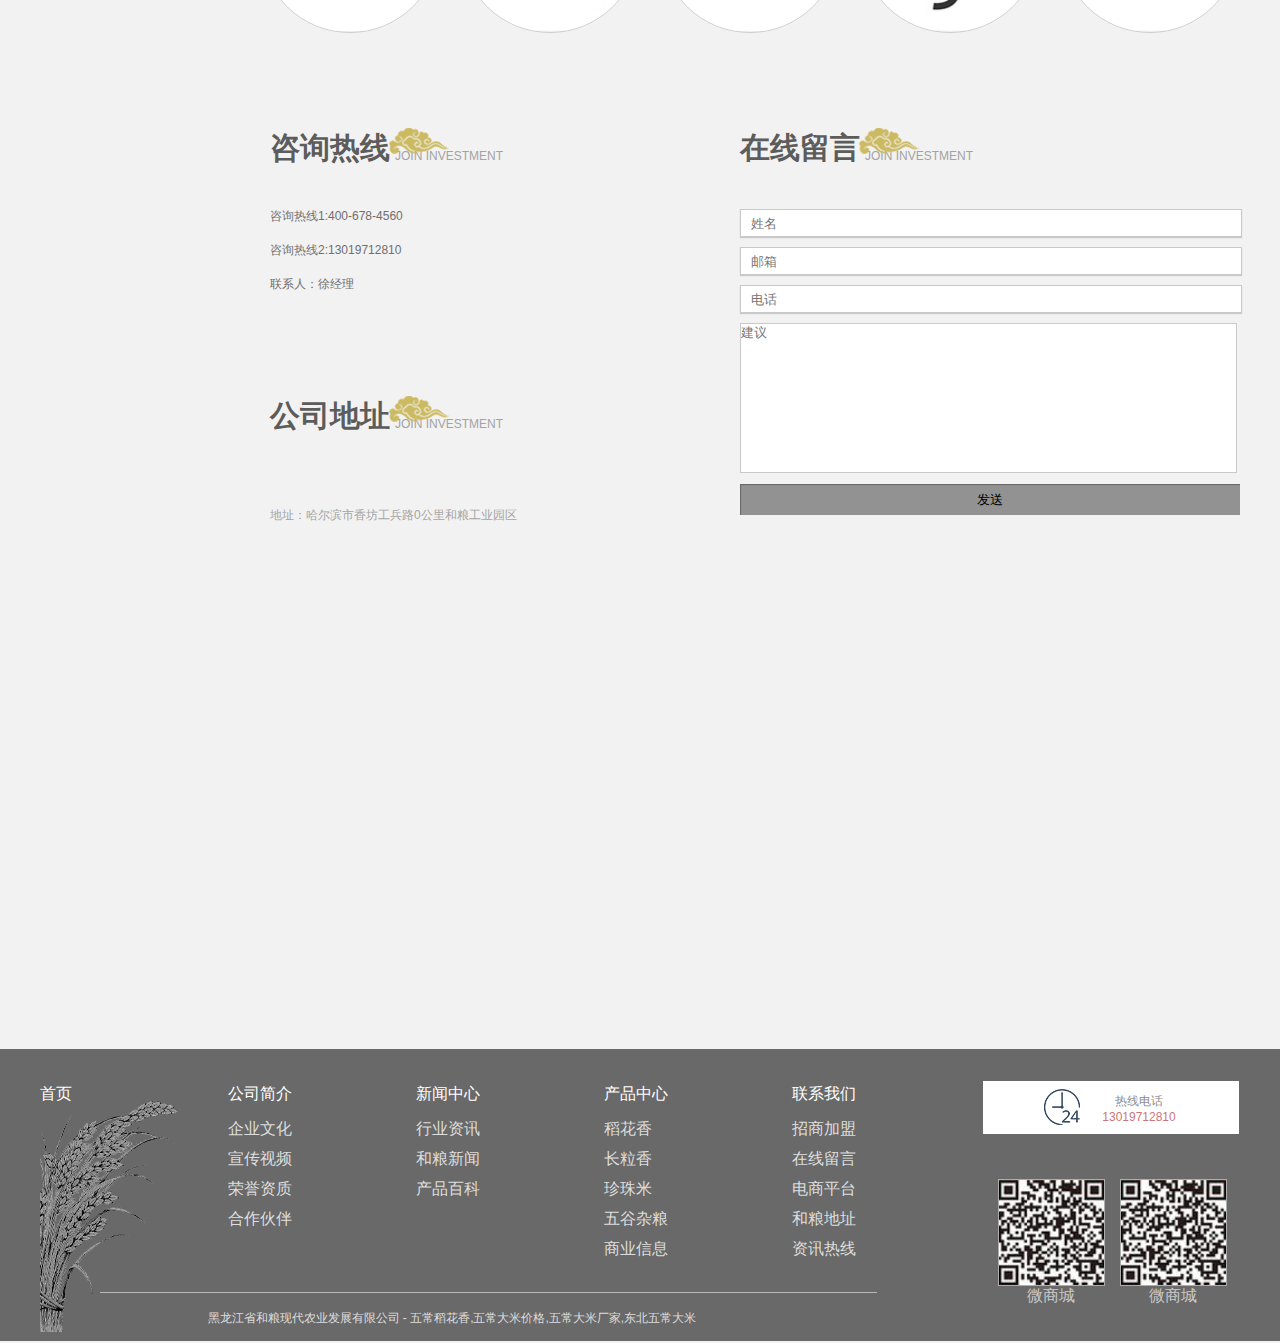
<file: lianxi.html>
<!DOCTYPE html>
<html>

	<head>
		<meta charset="utf-8" />
		<title></title>
		<link href="css/style.css" rel="stylesheet" />
		<link href="css/contactUs.css" rel="stylesheet" />
		<script src="http://api.map.baidu.com/api?v=2.0&ak=A1LU7iHS0avqQwPLAxbhKn0UYSQCuRVH"></script>
		<script src="js/jquery-1.11.3.min.js"></script>
		<script src="js/jquery.baiduMap.min.js"></script>
		<script type="text/javascript" src="js/hjgLianxi.js"></script>
		<script src="js/navigation.js"></script>
		<style>

			html,
			body {
				height: 100%;
			}
			
			.container {
				width: 100%;
				height: 80%;
			}

		</style>
	</head>

	<body style="background: #F2F2F2;">
		<div class="header">
			<img class="bannerImg" src="images/banner_lianxiwomen.jpg" />
			<img class="bannerText" src="images/banner_font.png" style="position: absolute;left:400px;top: 210px;">
			<div class="all_header">
				<div class="header_nav inner">
					<div class="header_logo"><img src="images/logo.png" alt="" /></div>
					<div class="navigation">
						<ul class="clearfix">
						<li><a href="index.html">首页</a></li>
						<li>
							<a href="jianjie.html">公司简介</a>
							<ul class="sec_nav">
								<li><a href="jianjie.html">企业文化</a></li>
								<li><a href="jianjie.html">宣传视频</a></li>
								<li><a href="jianjie.html">合作伙伴</a></li>
								<li><a href="jianjie.html">荣誉资质</a></li>
							</ul>
						</li>
						<li><a href="newscenter.html">新闻中心</a></li>
						<li>
							<a href="Product Center.html">产品中心</a>
							<ul class="sec_nav">
								<li><a href="Product Center.html">稻花香</a></li>
								<li><a href="Product Center.html">长粒香</a></li>
								<li><a href="Product Center.html">珍珠米</a></li>
								<li><a href="Product Center.html">五谷杂粮</a></li>
							</ul>
						</li>
						<li><a href="lianxi.html">联系我们</a></li>
					</ul>
					</div>
				</div>
			</div>
		</div>
		<div class="contact clearfix">
			<div class="ziliao">
				<img class="zuoshang" src="images/yun1.png">
				<ul>
					<li><a href="##">招商加盟<img src="images/hongxian_03.png"></a></li>
					<li><a href="##">电商平台<img src="images/hongxian_03.png"></a></li>
					<li><a href="##">咨询热线<img src="images/hongxian_03.png"></a></li>
					<li><a href="##">在线留言<img src="images/hongxian_03.png"></a></li>
					<li><a href="##">公司地址<img src="images/hongxian_03.png"></a></li>
					<li><a href="##"><img class="he" src="images/hehjg.png"></a></li>
				</ul>
				<img class="zuoxia" src="images/yun.png" />
			</div>
			<div class="join_inner">
				<div class="lm">
					<h2>招商加盟</h2>
					<span>JOIN INVESTMENT</span>
				</div>
				<div class="pinpai">
					<h3>品牌优势</h3>
					<p>OUR ADVANTAGE</p>
				</div>
				<ul class="clearfix">
					<li>
						<div class="zi">
							代
						</div>
						<div class="ziTixt">在合作期限内公司授权特许代理商在指定区域内的独家代理权。</div>
					</li>
					<li>
						<div class="zi">
							导
						</div>
						<div class="ziTixt">提供市场诊断，协助制定最新市场信息和经营分析。</div>
					</li>
					<li>
						<div class="zi">
							策
						</div>
						<div class="ziTixt">广告宣传及阶段性促销方案</div>
					</li>
					<li>
						<div class="zi">
							形
						</div>
						<div class="ziTixt">同一品牌、统一形象、统一管理、统一宣传、统一服务、统一配送、统一价位。</div>
					</li>
					<li>
						<div class="zi">
							训
						</div>
						<div class="ziTixt">资深终端实战专家对店长、导购等岗位的专业营销指导。</div>
					</li>
					<li>
						<div class="zi">
							供
						</div>
						<div class="ziTixt">及时提供优质、适合的“和粮好客”品牌系列产品。</div>
					</li>
					<li>
						<div class="zi lastText">
							优
						</div>
						<div class="ziTixt ">坚定的品牌发展目标；规范的企业运作结构；高度凝视力的团队组合；敏锐的市场触觉；完善的品牌管理模式；系统化的售后保障；现代化企业管理；顺畅高效的物流支援；国际质量监控体系。</div>
					</li>
				</ul>
				<div class="pinpai cengluo">
					<h3>服务承诺</h3>
					<p>SERVICE PROMISE</p>
				</div>
				<div class="jihua">
					<p>统一行动计划：和粮依靠自身强大的管理运作体统，为所有加盟者提供一流的行动计划。</p>
					<p>统一形象策划：统一广告宣传，统一店面形象，统一管理模式，极大的降低了创业初期的营业探索时期的冒险</p>
					<p>品种多样化计划：目的只有一个，让顾客满意！</p>
				</div>
				<div class="pinpai zhaoshang">
					<h3>服务承诺</h3>
					<p>SERVICE PROMISE<span>全国统一招商热线：134-123-4567</span></p>
				</div>
			</div>
		</div>
		
		<div class="bgPic">
		</div>
		
		<div class="pingtai clearfix">
			<div class="pingtai_inner">
				<div class="lm dianshang">
					<h2>电商平台</h2>
					<span>JOIN INVESTMENT</span>
				</div>
				<ul class="icon clearfix">
					
					<li>
						<img src="images/hjg4_05.png" />
						<a href="#"><span>点击进入京东</a></span>
					</li>
					<li>
						<img src="images/hjg4_07.png" />
						<a href="#"><span>点击进入天猫</a></span>
					</li>
					<li>
						<img src="images/hjg4_09.png" />
						<a href="#"><span>点击进入苏宁</a></span>
					</li>
					<li>
						<img src="images/hjg4_11.png" />
						<a href="#"><span>点击进入1号店</a></span>
					</li>
					<li>
						<img src="images/hjg4_13.png" />
						<a href="#"><span>点击进入阿里巴巴</a></span>
					</li>
					
					
				</ul>
				<div class="liuyan clearfix">
					<div class="left">
						<div class="lm rexian">
							<h2>咨询热线</h2>
							<span>JOIN INVESTMENT</span>
						</div>
						<ul>
							<li><i></i><span>咨询热线1:400-678-4560</span></li>
							<li><i></i><span>咨询热线2:13019712810</span></li>
							<li><i></i><span>联系人：徐经理</span></li>
							
						</ul>
						<div class="lm rexian">
							<h2>公司地址</h2>
							<span>JOIN INVESTMENT</span>
						</div>
						<p>地址：哈尔滨市香坊工兵路0公里和粮工业园区</p>
					</div>
					<div class="right">
						<div class="lm rexian">
							<h2>在线留言</h2>
							<span>JOIN INVESTMENT</span>
						</div>
						<form class="message" style="position: relative;">
							<input type="text"  placeholder="姓名" /><span class="names">请输入真实姓名</span>
							<input type="text"  placeholder="邮箱" /><span class="emails" style="position: absolute;left:340px;top:40px;opacity: 0;">邮箱不正确</span>
							<input type="text"  placeholder="电话" /><span class="phones" style="position: absolute;left:340px;top:80px;opacity: 0;">电话格式不真情</span>
							<textarea  placeholder="建议"></textarea>
							<button type="button">发送</button>
						</form>
					</div>
					
				</div>
				
				
			<div style="width:972px;height: 375px;margin-top:50px;float: right;">
				<div id="container2" class="container"></div>
			</div>	
				</div>
			
		</div>
		
		<div class="all_footer">
			<div class="all_footer_content inner">
				<div class="af_left">
					<div class="af_left_top clearfix">
						<dl>
							<dt><a href="index.html">首页</a></dt>
						</dl>
						<dl>
							<dt><a href="index.html">公司简介</a></dt>
							<dd><a href="#">企业文化</a></dd>
							<dd><a href="#">宣传视频</a></dd>
							<dd><a href="#">荣誉资质</a></dd>
							<dd><a href="#">合作伙伴</a></dd>
						</dl>
						<dl>
							<dt><a href="index.html">新闻中心</a></dt>
							<dd><a href="#">行业资讯</a></dd>
							<dd><a href="#">和粮新闻</a></dd>
							<dd><a href="#">产品百科</a></dd>
						</dl>
						<dl>
							<dt><a href="index.html">产品中心</a></dt>
							<dd><a href="#">稻花香</a></dd>
							<dd><a href="#">长粒香</a></dd>
							<dd><a href="#">珍珠米</a></dd>
							<dd><a href="#">五谷杂粮</a></dd>
							<dd><a href="#">商业信息</a></dd>
						</dl>
						<dl>
							<dt><a href="index.html">联系我们</a></dt>
							<dd><a href="#">招商加盟</a></dd>
							<dd><a href="#">在线留言</a></dd>
							<dd><a href="#">电商平台</a></dd>
							<dd><a href="#">和粮地址</a></dd>
							<dd><a href="#">资讯热线</a></dd>
						</dl>
					</div>
					<div class="af_left_bot">
						<p> 黑龙江省和粮现代农业发展有限公司 - 五常稻花香,五常大米价格,五常大米厂家,东北五常大米</p>
					</div>					
				</div>
				<div class="af_right">
					<div class="af_tel">
						<p>热线电话<span class="mobile_phone">13019712810</span></p>						
					</div>
					<div class="af_ercode">
						<div class="af_ercode_con">
							<div class="af_code_pic"><img src="images/weishangcheng.png" alt="" /></div>
							<p>微商城</p>
						</div>
						<div class="af_ercode_con">
							<div class="af_code_pic"><img src="images/weishangcheng.png" alt="" /></div>
							<p>微商城</p>
						</div>
					</div>
				</div>
			</div>
		</div>
	
<!--			<p class="info">实例参数</p>-->
			<!--<pre>
			   new BaiduMap({
					id: "container2",
					title: {
						text: "北京故宫博物院",
						className: "title"// 选填--样式类名
					},
					content: {
						className: "content",// 选填--样式类名
						text: ["地址：北京市东城区东华门大街", "电话：(010)65131892"]
					},
					point: {
						lng: "116.412222",
						lat: "39.912345"
					},
					level: 15,//  选填--地图级别--(默认15)
					type: true,// 选填--是否显示地图类型--(默认false)
					width: 320,// 选填--信息窗口width--(默认自动调整)
					height: 70,// 选填--信息窗口height--(默认自动调整)
					icon: {    // 选填--自定义icon图标
						url: "img/icon.png",
						width: 36,
						height: 36
					}
			 });
			</pre>-->
<!--		</div>-->

		<script type="text/javascript">
//			new BaiduMap({
//				id: "container1",
//				title: {
//					text: "北京故宫博物院",
//					className: "title"
//				},
//				content: {
//					className: "content",
//					text: ["地址：北京市东城区东华门大街", "电话：(010)65131892"]
//				},
//				point: {
//					lng: "116.412222",
//					lat: "39.912345"
//				}
//			});

			new BaiduMap({
				id: "container2",
				title: {
					text: "四川成都百度地图",
					className: "title"
				},
				content: {
					className: "content",
					text: ["地址：宽窄巷子人民公园附近", "QQ：378030464"]
				},
				point: {
					lng: "104.06",
					lat: "30.67"
//					lng:"104.06";
//					lat:"30.67"
				},
				level: 15,
				type: true,
				width: 160,
				height: 70,
				icon: {
					url: "images/icon.png",
					width: 36,
					height: 36
				}
			});
		</script>
	</body>

</html>
</file>
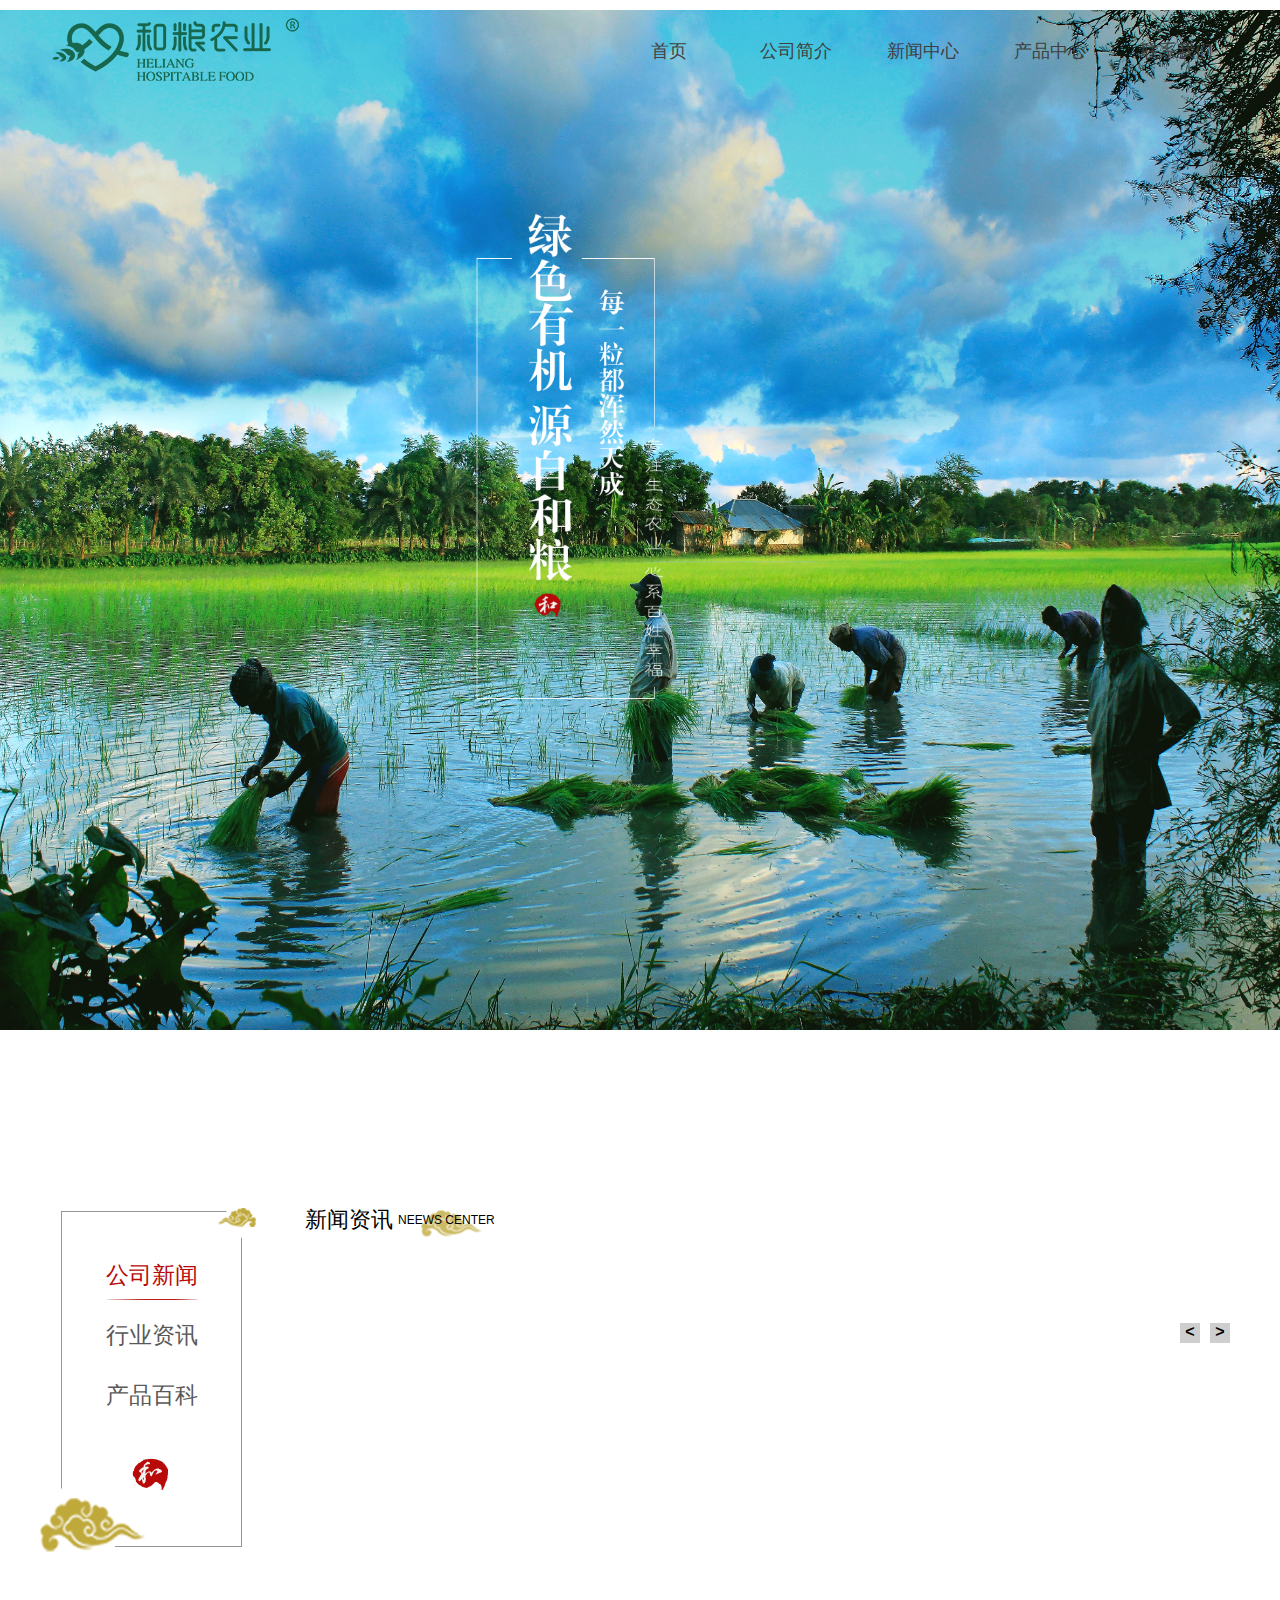
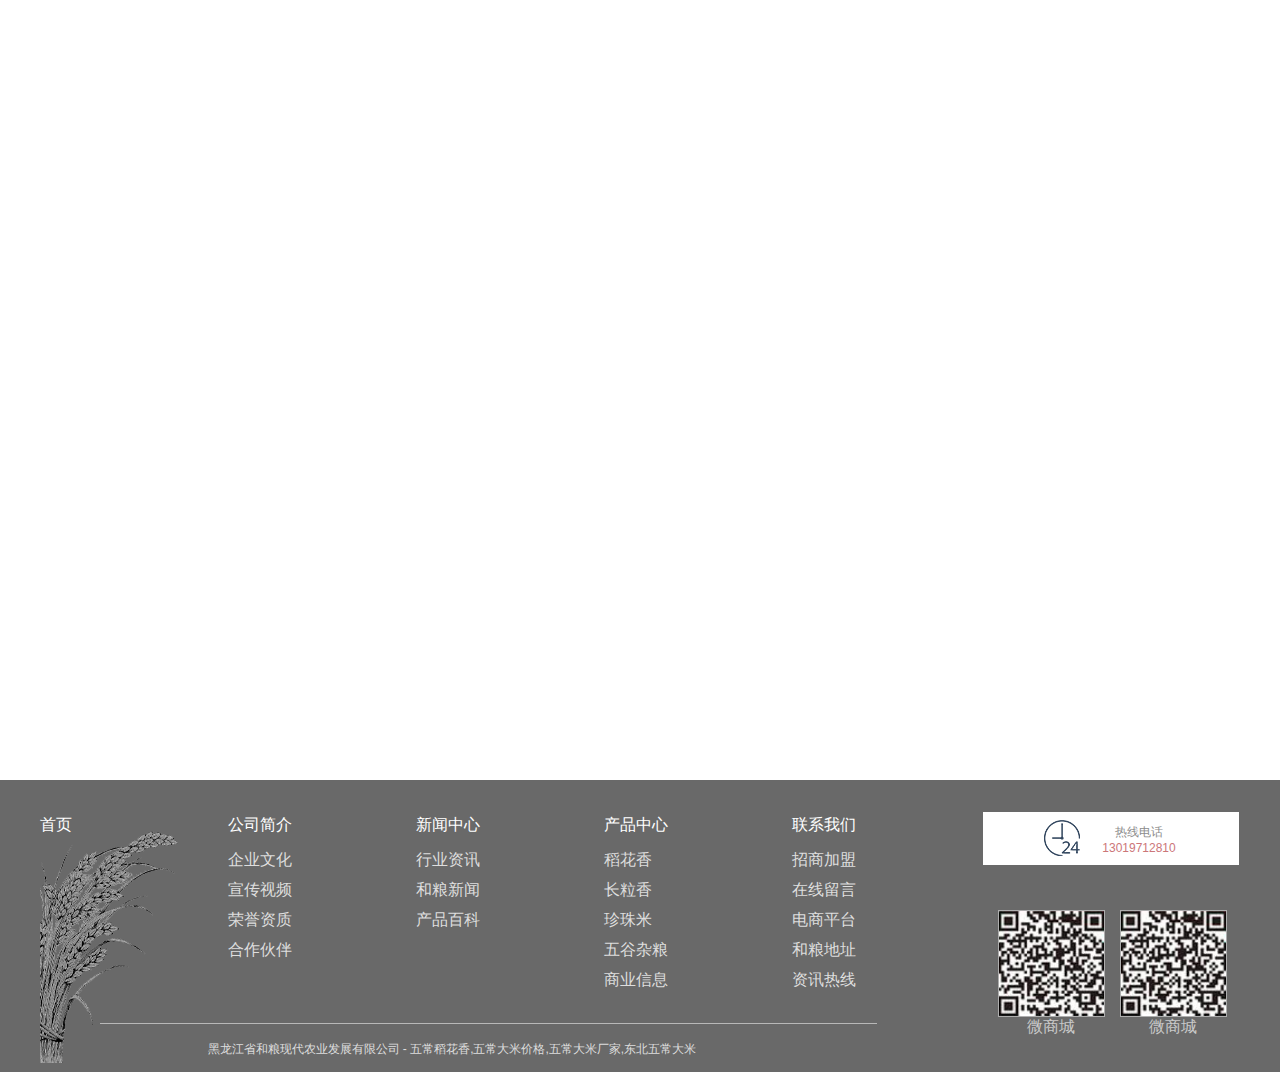
<file: news.html>
<!DOCTYPE html>
<html>
	<head>
		<meta charset="UTF-8">
		<title></title>
		<link href="css/style.css" rel="stylesheet">
		<link href="css/banner.css" rel="stylesheet">
		<script src="js/jquery-1.11.3.min.js"></script>
		<script src="js/navigation.js"></script>
		<script src="js/newscenter.js"></script>
		<script src="data/companynews.js"></script>
	</head>
	<body>

			<div class="header_nav inner">
				<div class="header_logo"><img src="images/logo.png" alt="" /></div>
				<div class="navigation">
					<ul class="clearfix">
						<li><a href="index.html">首页</a></li>
						<li>
							<a href="jianjie.html">公司简介</a>
							<ul class="sec_nav">
								<li><a href="jianjie.html">企业文化</a></li>
								<li><a href="jianjie.html">宣传视频</a></li>
								<li><a href="jianjie.html">合作伙伴</a></li>
								<li><a href="jianjie.html">荣誉资质</a></li>
							</ul>
						</li>
						<li><a href="newscenter.html">新闻中心</a></li>
						<li>
							<a href="Product Center.html">产品中心</a>
							<ul class="sec_nav">
								<li><a href="Product Center.html">稻花香</a></li>
								<li><a href="Product Center.html">长粒香</a></li>
								<li><a href="Product Center.html">珍珠米</a></li>
								<li><a href="Product Center.html">五谷杂粮</a></li>
							</ul>
						</li>
						<li><a href="lianxi.html">联系我们</a></li>
					</ul>
				</div>
			</div>

		
		<div class="banner">
			<img class="tu" src="images/banner.jpg"/>
			<img class="wen" src="images/banner_font.png" />
		</div>
		<div class="main">
			<div class="title">
				<img src="images/biaotikuang.png" />
			</div>
			<ul class="txt">
				<li class="xian" id="companynews"><h3><a href="##">公司新闻</a></h3></li>
				<li id="hangye"><h3><a href="##">行业资讯</a></h3></li>
				<li><h3><a href="##">产品百科</a></h3></li>
			</ul>
			<div class="t_news">
				<h3>新闻资讯</h3>
				<p>NEEWS CENTER</p>
			</div>
			<div class="news">
				<ul>
					<!--<li><a href="">9月18日我公司前往五常种植基地拓展实践<span>2016-09-20</span></a></li>
					<li><a href="">和粮农业为期两天花果山拓展训练<span>2016-09-20</span></a></li>
					<li><a href="">首届哈尔滨英博杯食品安全在行动公益活动 <span>2016-09-20</span></a></li>
					<li><a href="">东北五常大米的市场现状<span>2016-09-20</span></a></li>
					<li><a href="">五常大米厂家改进简述五常大米厂家改进简述<span>2016-09-20</span></a></li>
					<li><a href="">【荣誉】和粮现代农业被香坊区人民政府授予“农产品营销先进集体”<span>2016-09-20</span></a></li>
					<li><a href="">和粮农业被香坊政府授予“农产品营销先进集体 <span>2016-09-20</span></a></li>
					<li><a href="">挑选好大米的几项重要指标 <span>2016-09-20</span></a></li>
					<li><a href="">和粮农业拒绝非转基因大米  <span>2016-09-20</span></a></li>
					<li><a href="">和粮好客有机农产品招商加盟店加盟流程<span>2016-09-20</span></a></li>
					<li><a href="">五常稻花香大米加盟就找和粮农业<span>2016-09-20</span></a></li>
					<li><a href="">五常稻花香颗粒饱满粒粒光滑 <span>2016-09-20</span></a></li>-->
				</ul>
				<div class="butn">
					<span><</span>
					<span>></span>
				</div>
			</div>
		</div>
		
		
		
		
		
		<div class="all_footer">
			<div class="all_footer_content inner">
				<div class="af_left">
					<div class="af_left_top clearfix">
						<dl>
							<dt><a href="index.html">首页</a></dt>
						</dl>
						<dl>
							<dt><a href="index.html">公司简介</a></dt>
							<dd><a href="#">企业文化</a></dd>
							<dd><a href="#">宣传视频</a></dd>
							<dd><a href="#">荣誉资质</a></dd>
							<dd><a href="#">合作伙伴</a></dd>
						</dl>
						<dl>
							<dt><a href="index.html">新闻中心</a></dt>
							<dd><a href="#">行业资讯</a></dd>
							<dd><a href="#">和粮新闻</a></dd>
							<dd><a href="#">产品百科</a></dd>
						</dl>
						<dl>
							<dt><a href="index.html">产品中心</a></dt>
							<dd><a href="#">稻花香</a></dd>
							<dd><a href="#">长粒香</a></dd>
							<dd><a href="#">珍珠米</a></dd>
							<dd><a href="#">五谷杂粮</a></dd>
							<dd><a href="#">商业信息</a></dd>
						</dl>
						<dl>
							<dt><a href="index.html">联系我们</a></dt>
							<dd><a href="#">招商加盟</a></dd>
							<dd><a href="#">在线留言</a></dd>
							<dd><a href="#">电商平台</a></dd>
							<dd><a href="#">和粮地址</a></dd>
							<dd><a href="#">资讯热线</a></dd>
						</dl>
					</div>
					<div class="af_left_bot">
						<p> 黑龙江省和粮现代农业发展有限公司 - 五常稻花香,五常大米价格,五常大米厂家,东北五常大米</p>
					</div>					
				</div>
				<div class="af_right">
					<div class="af_tel">
						<p>热线电话<span class="mobile_phone">13019712810</span></p>						
					</div>
					<div class="af_ercode">
						<div class="af_ercode_con">
							<div class="af_code_pic"><img src="images/weishangcheng.png" alt="" /></div>
							<p>微商城</p>
						</div>
						<div class="af_ercode_con">
							<div class="af_code_pic"><img src="images/weishangcheng.png" alt="" /></div>
							<p>微商城</p>
						</div>
					</div>
				</div>
			</div>
		</div>
	</body>
</html>
</file>
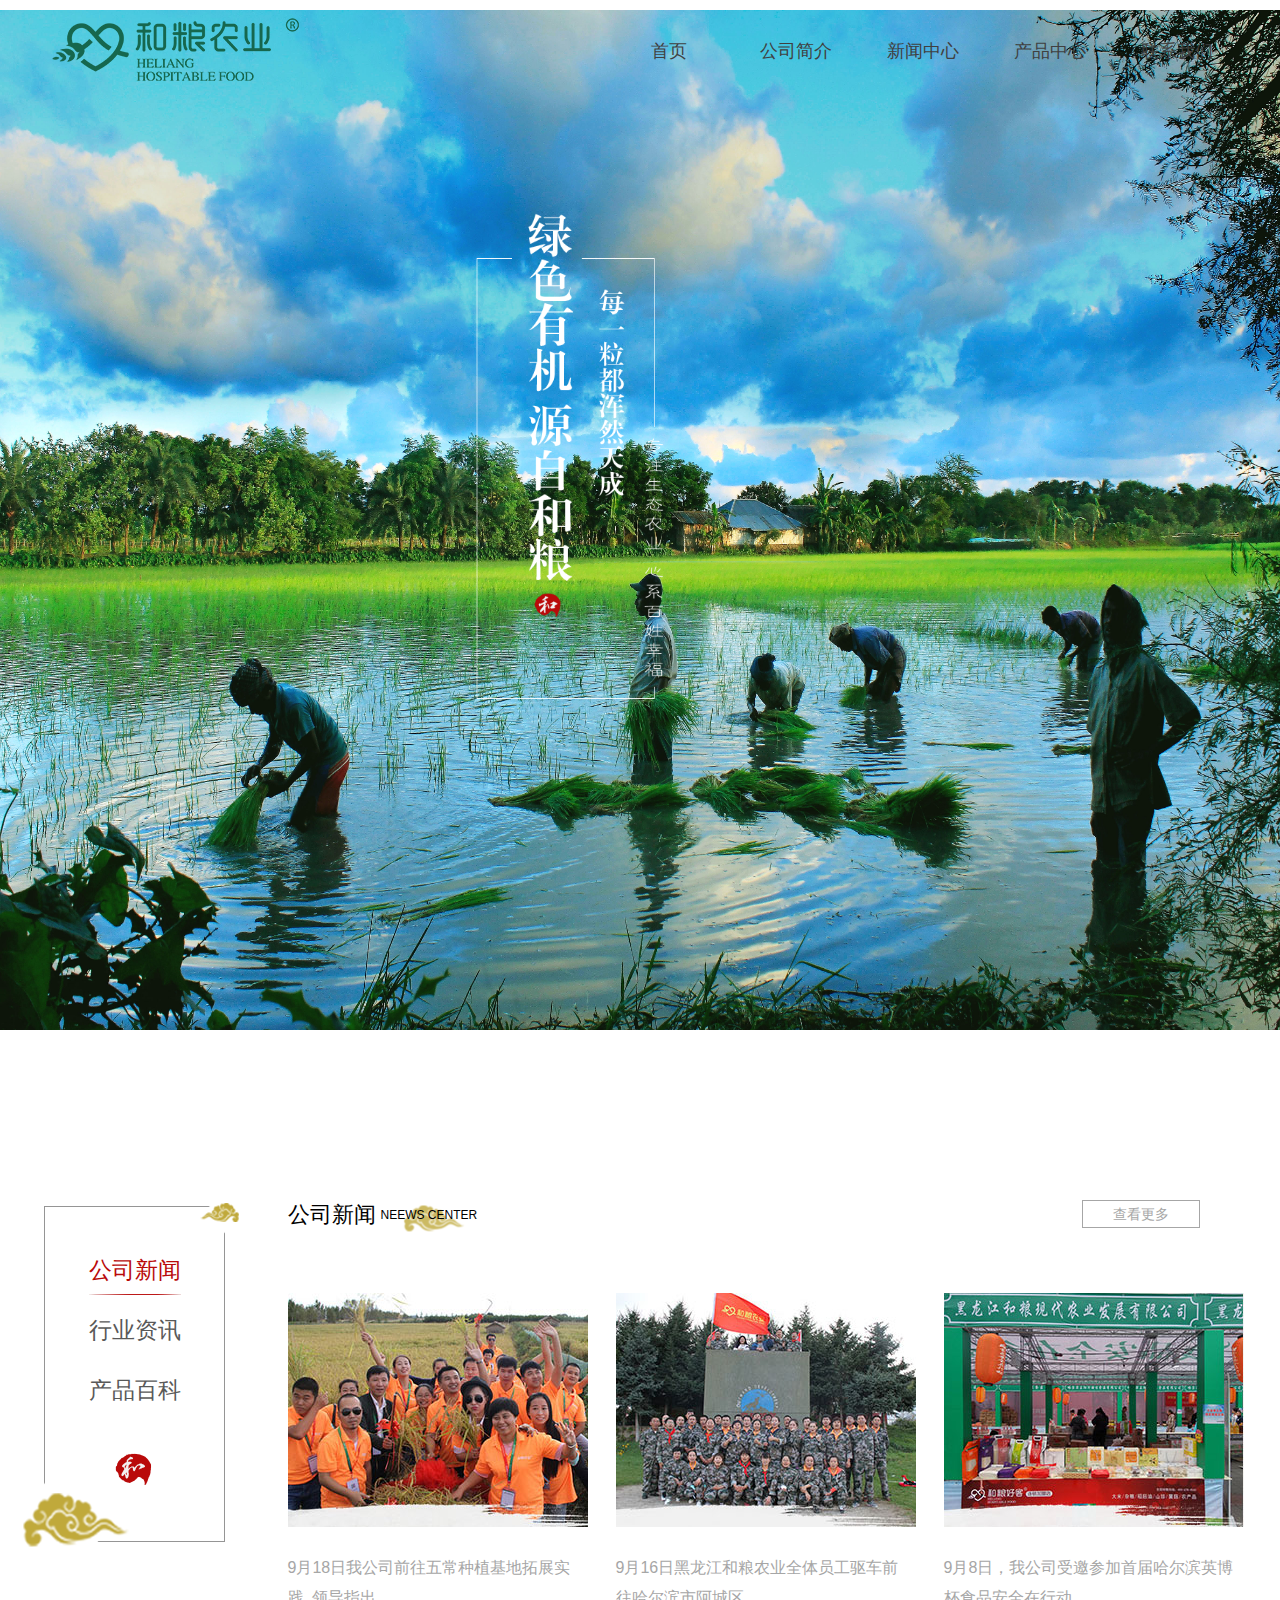
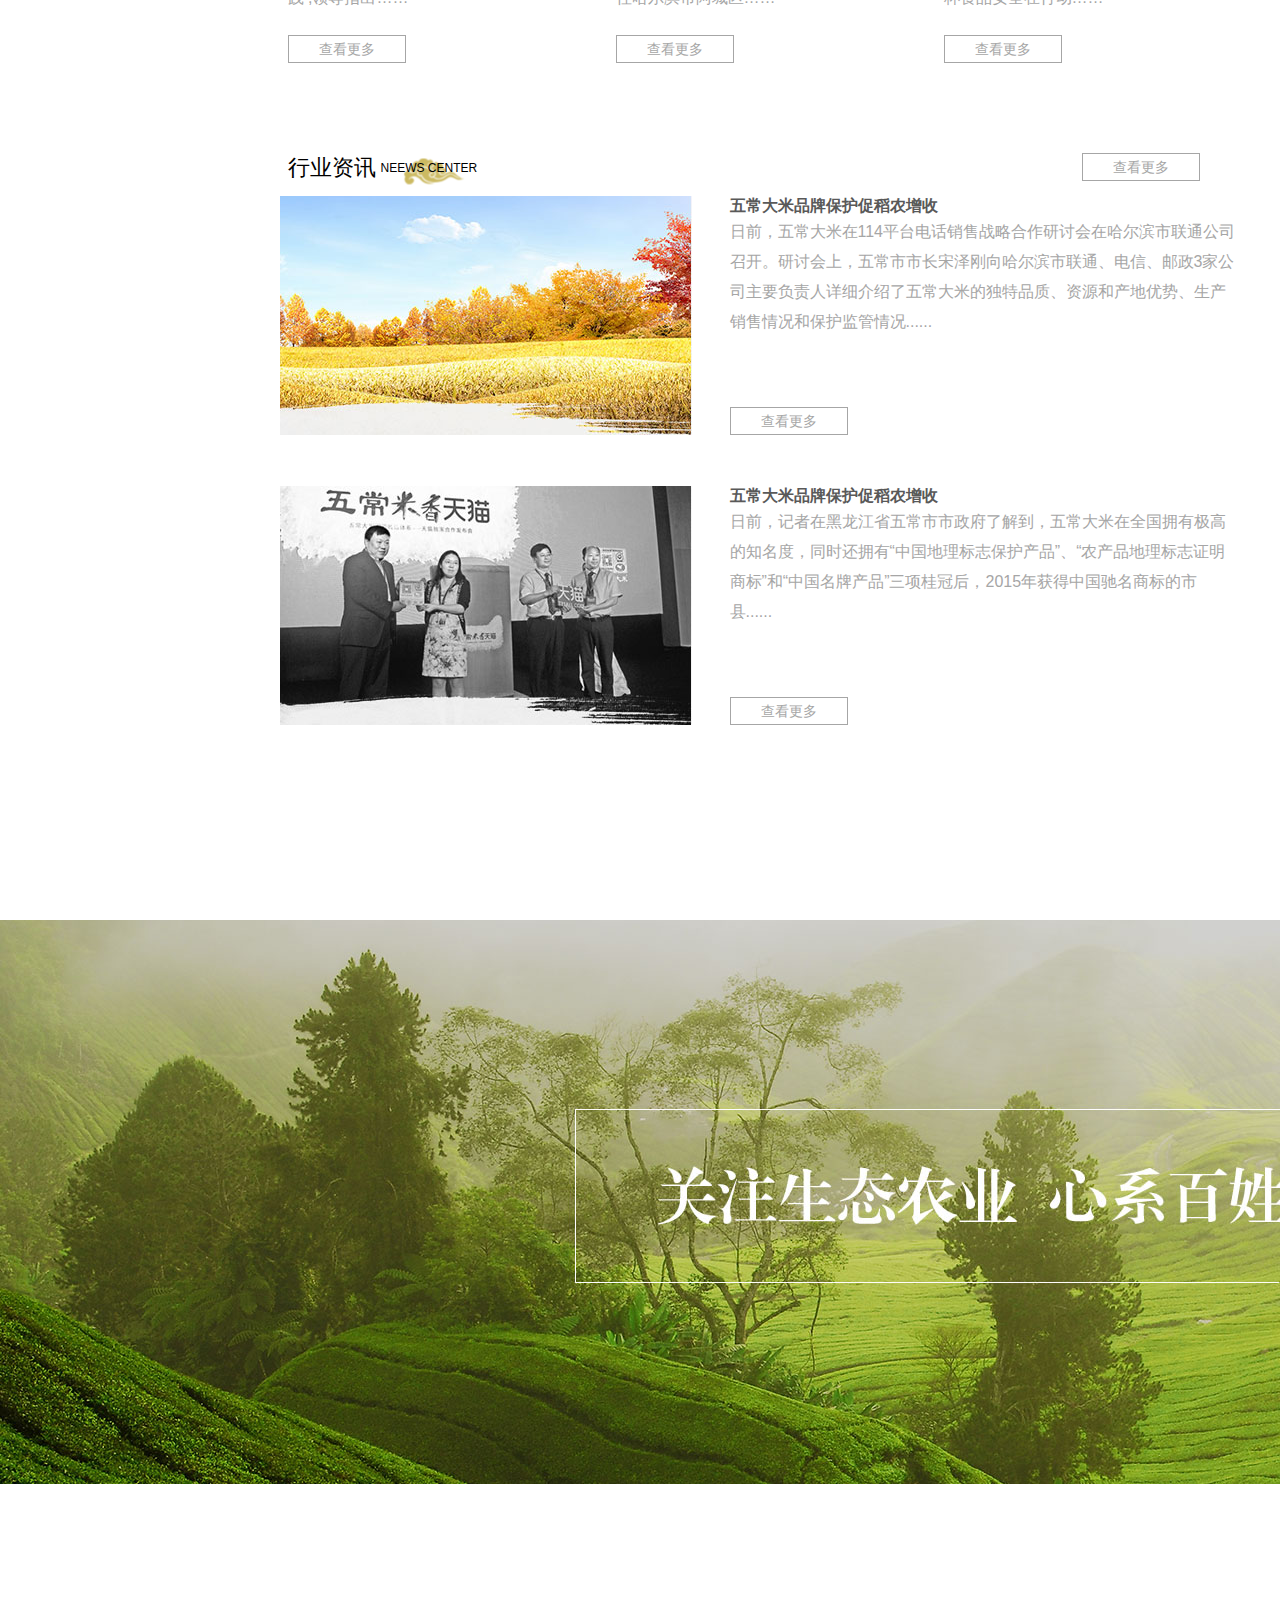
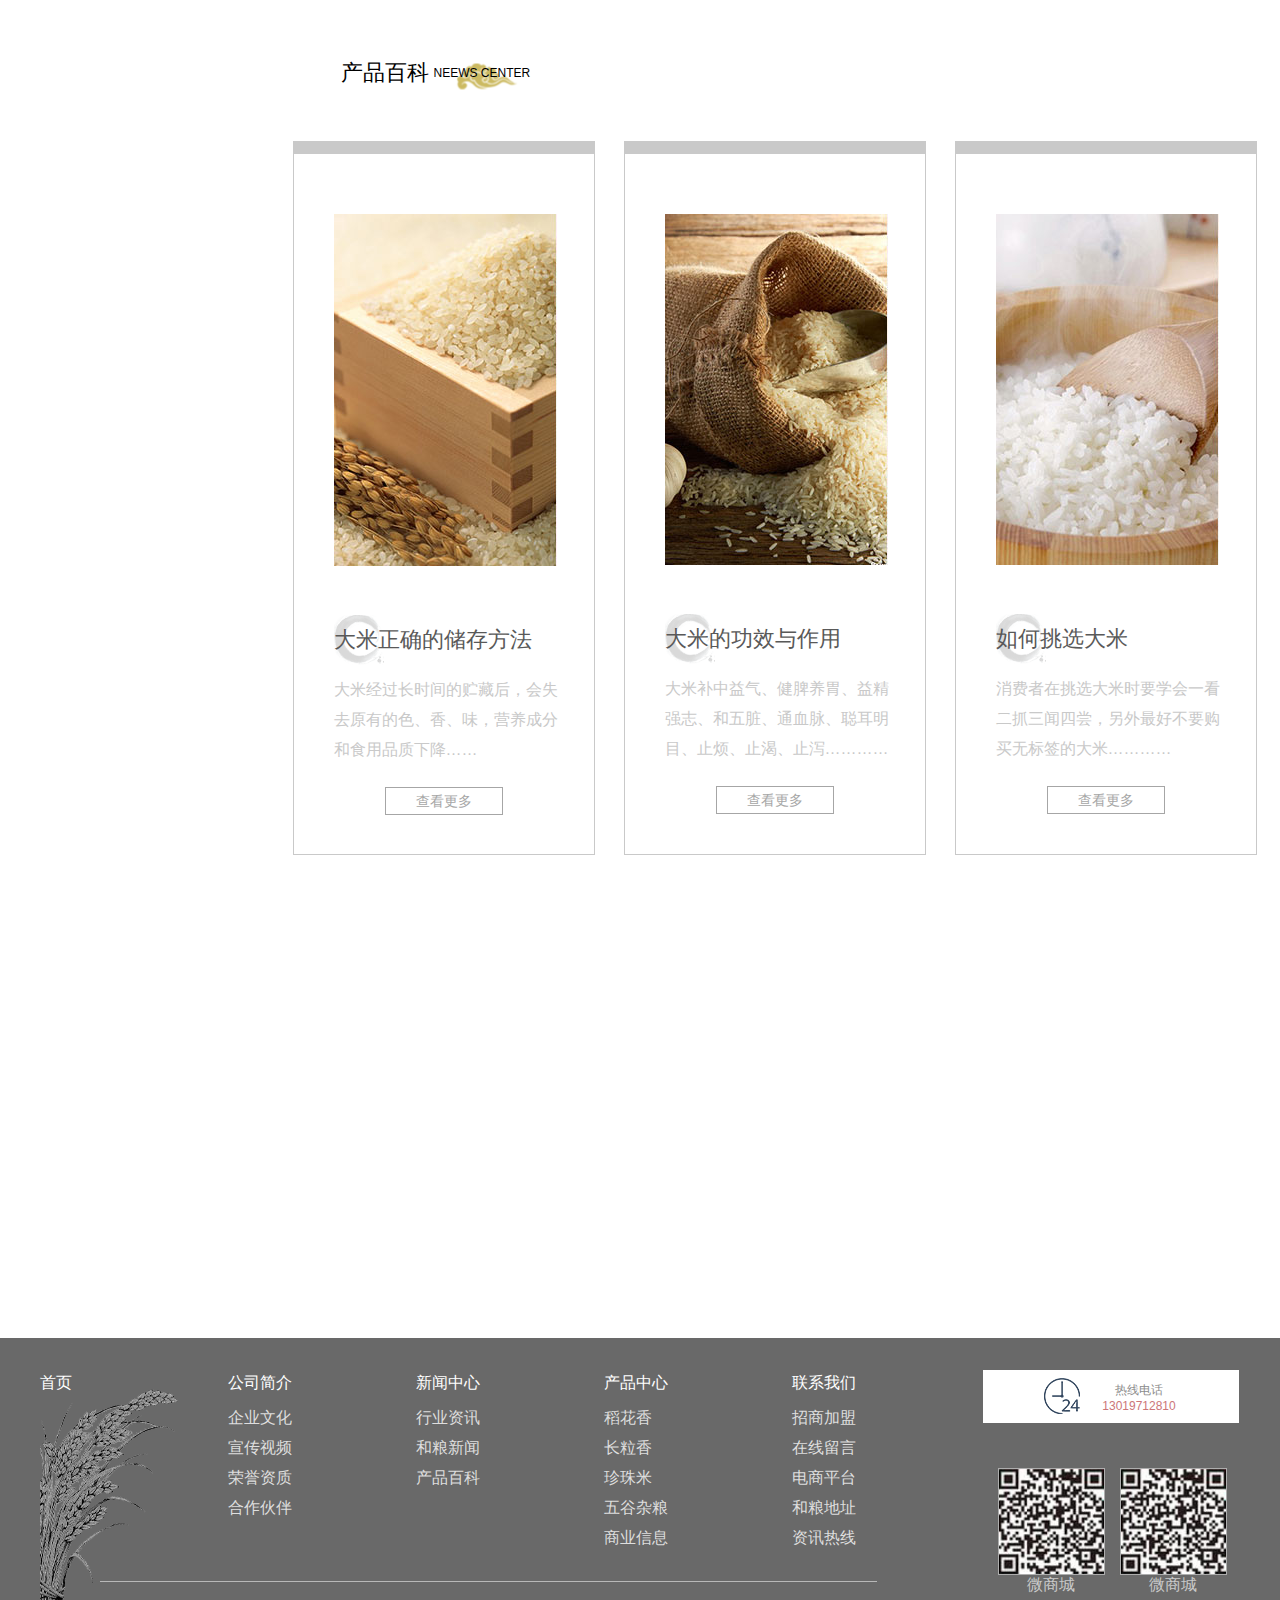
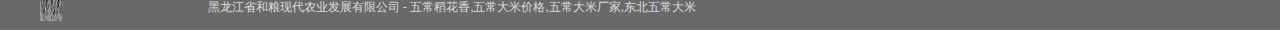
<file: newscenter.html>
<!DOCTYPE html>
<html>
	<head>
		<meta charset="UTF-8">
		<title></title>
		<link href="css/style.css" rel="stylesheet">
		<link href="css/banner_jiaohu.css" rel="stylesheet">
		<script src="js/jquery-1.11.3.min.js"></script>
		<script src="js/navigation.js"></script>
		<script src="js/newscenter.js"></script>
	</head>
	<body>
		<div class="all_header">
			<div class="header_nav inner">
				<div class="header_logo"><img src="images/logo.png" alt="" /></div>
				<div class="navigation">
					<ul class="clearfix">
						<li><a href="index.html">首页</a></li>
						<li>
							<a href="jianjie.html">公司简介</a>
							<ul class="sec_nav">
								<li><a href="jianjie.html">企业文化</a></li>
								<li><a href="jianjie.html">宣传视频</a></li>
								<li><a href="jianjie.html">合作伙伴</a></li>
								<li><a href="jianjie.html">荣誉资质</a></li>
							</ul>
						</li>
						<li><a href="newscenter.html">新闻中心</a></li>
						<li>
							<a href="Product Center.html">产品中心</a>
							<ul class="sec_nav">
								<li><a href="Product Center.html">稻花香</a></li>
								<li><a href="Product Center.html">长粒香</a></li>
								<li><a href="Product Center.html">珍珠米</a></li>
								<li><a href="Product Center.html">五谷杂粮</a></li>
							</ul>
						</li>
						<li><a href="lianxi.html">联系我们</a></li>
					</ul>
				</div>
			</div>
		</div>
		
		<div class="banner">
			<img class="tu" src="images/banner.jpg"/>
			<img class="wen" src="images/banner_font.png" />
		</div>
		<div class="main">
			<div class="title">
				<img src="images/biaotikuang.png" />
			</div>
			<ul class="txt">
				<li class="xian"><h3><a href="#">公司新闻</a></h3></li>
				<li><h3><a href="#">行业资讯</a></h3></li>
				<li><h3><a href="#">产品百科</a></h3></li>
			</ul>
			<div class="t_news">
				<h3>公司新闻</h3>
				<p>NEEWS CENTER</p>
				<span><a href="news.html">查看更多</a></span>
			</div>
			<div class="show">
				<div class="show_company">
					<img src="images/company-news_03.jpg"/>
					<p>9月18日我公司前往五常种植基地拓展实践 ,领导指出……</p>
					<span>查看更多</span>
				</div>
				<div class="show_company zz">
					<img src="images/company-news_05.jpg"/>
					<p>9月16日黑龙江和粮农业全体员工驱车前往哈尔滨市阿城区……</p>
					<span>查看更多</span>
				</div>
				<div class="show_company">
					<img src="images/company-news_07.jpg"/>
					<p>9月8日，我公司受邀参加首届哈尔滨英博杯食品安全在行动……</p>
					<span>查看更多</span>
				</div>
			</div>
			<div class="t_news gg">
				<h3>行业资讯</h3>
				<p>NEEWS CENTER</p>
				<span>查看更多</span>
			</div>
			<div class="show2 clearfix">
				<div class="show_industry">
					<div class="pic">
						<img src="images/mi_03.jpg"/>
					</div>
					<div class="txt">
						<h4>五常大米品牌保护促稻农增收 </h4>
						<p>日前，五常大米在114平台电话销售战略合作研讨会在哈尔滨市联通公司召开。研讨会上，五常市市长宋泽刚向哈尔滨市联通、电信、邮政3家公司主要负责人详细介绍了五常大米的独特品质、资源和产地优势、生产销售情况和保护监管情况......</p>
						<span>查看更多</span>
					</div>					
				</div>
			</div>
			<div class="show2 clearfix">
				<div class="show_industry">
					<div class="pic">
						<img src="images/mi_06.jpg"/>
					</div>
					<div class="txt">
						<h4>五常大米品牌保护促稻农增收 </h4>
						<p>日前，记者在黑龙江省五常市市政府了解到，五常大米在全国拥有极高的知名度，同时还拥有“中国地理标志保护产品”、“农产品地理标志证明商标”和“中国名牌产品”三项桂冠后，2015年获得中国驰名商标的市县......</p>
						<span>查看更多</span>
					</div>					
				</div>
			</div>
		</div>
		<div class="chatu">
			<img src="images/zpic_02.jpg"/>
		</div>
		<div class="bot">
			<div class="nan"></div>
			<div class="t_news">
				<h3>产品百科</h3>
				<p>NEEWS CENTER</p>
			</div>
			<div class="show3">
				<img src="images/mi_09.jpg"/>
				<h3>大米正确的储存方法</h3>
				<p>大米经过长时间的贮藏后，会失去原有的色、香、味，营养成分和食用品质下降……</p>
				<span>查看更多</span>
			</div>
			<div class="show3 kk">
				<img src="images/mi_12.jpg"/>
				<h3>大米的功效与作用</h3>
				<p>大米补中益气、健脾养胃、益精强志、和五脏、通血脉、聪耳明目、止烦、止渴、止泻…………</p>
				<span>查看更多</span>
			</div>
			<div class="show3">
				<img src="images/mi_14.jpg"/>
				<h3>如何挑选大米</h3>
				<p>消费者在挑选大米时要学会一看二抓三闻四尝，另外最好不要购买无标签的大米…………</p>
				<span>查看更多</span>
			</div>
			<div class="jieshao">
				<span></span>
				<h4>大米正确的储存方法</h4>
				<p>大米经过长时间的贮藏后，会失去原有的色、香、味，营养成分和食用品质下降。家庭用米缸储藏大米时，先将容器充分干燥，再装进大米，盖好盖。量小时可用可乐瓶装，放在干燥、通风处，避免高温、光照。大米久存易劣变，家庭一次性购买大米不要过多，特别是在夏季购买的真空包装或充氮包装大米，开袋后要尽快食用。
根据季节，适量存放。一年之中，根据不同的季节，可适时调整家中大米的存量。一般情况下，夏季天气温度较高，空气湿度较大，大米极易受潮发霉，储存难度较大，理应少存，最好随买随吃。而秋冬季节，温度较低，气候干燥，大米不易受环境影响其食用品质，可以适量多存。</p>
			</div>
		</div>
		
		
		
		
		<div class="all_footer">
			<div class="all_footer_content inner">
				<div class="af_left">
					<div class="af_left_top clearfix">
						<dl>
							<dt><a href="index.html">首页</a></dt>
						</dl>
						<dl>
							<dt><a href="index.html">公司简介</a></dt>
							<dd><a href="#">企业文化</a></dd>
							<dd><a href="#">宣传视频</a></dd>
							<dd><a href="#">荣誉资质</a></dd>
							<dd><a href="#">合作伙伴</a></dd>
						</dl>
						<dl>
							<dt><a href="index.html">新闻中心</a></dt>
							<dd><a href="#">行业资讯</a></dd>
							<dd><a href="#">和粮新闻</a></dd>
							<dd><a href="#">产品百科</a></dd>
						</dl>
						<dl>
							<dt><a href="index.html">产品中心</a></dt>
							<dd><a href="#">稻花香</a></dd>
							<dd><a href="#">长粒香</a></dd>
							<dd><a href="#">珍珠米</a></dd>
							<dd><a href="#">五谷杂粮</a></dd>
							<dd><a href="#">商业信息</a></dd>
						</dl>
						<dl>
							<dt><a href="index.html">联系我们</a></dt>
							<dd><a href="#">招商加盟</a></dd>
							<dd><a href="#">在线留言</a></dd>
							<dd><a href="#">电商平台</a></dd>
							<dd><a href="#">和粮地址</a></dd>
							<dd><a href="#">资讯热线</a></dd>
						</dl>
					</div>
					<div class="af_left_bot">
						<p> 黑龙江省和粮现代农业发展有限公司 - 五常稻花香,五常大米价格,五常大米厂家,东北五常大米</p>
					</div>					
				</div>
				<div class="af_right">
					<div class="af_tel">
						<p>热线电话<span class="mobile_phone">13019712810</span></p>						
					</div>
					<div class="af_ercode">
						<div class="af_ercode_con">
							<div class="af_code_pic"><img src="images/weishangcheng.png" alt="" /></div>
							<p>微商城</p>
						</div>
						<div class="af_ercode_con">
							<div class="af_code_pic"><img src="images/weishangcheng.png" alt="" /></div>
							<p>微商城</p>
						</div>
					</div>
				</div>
			</div>
		</div>
	</body>
</html>
</file>
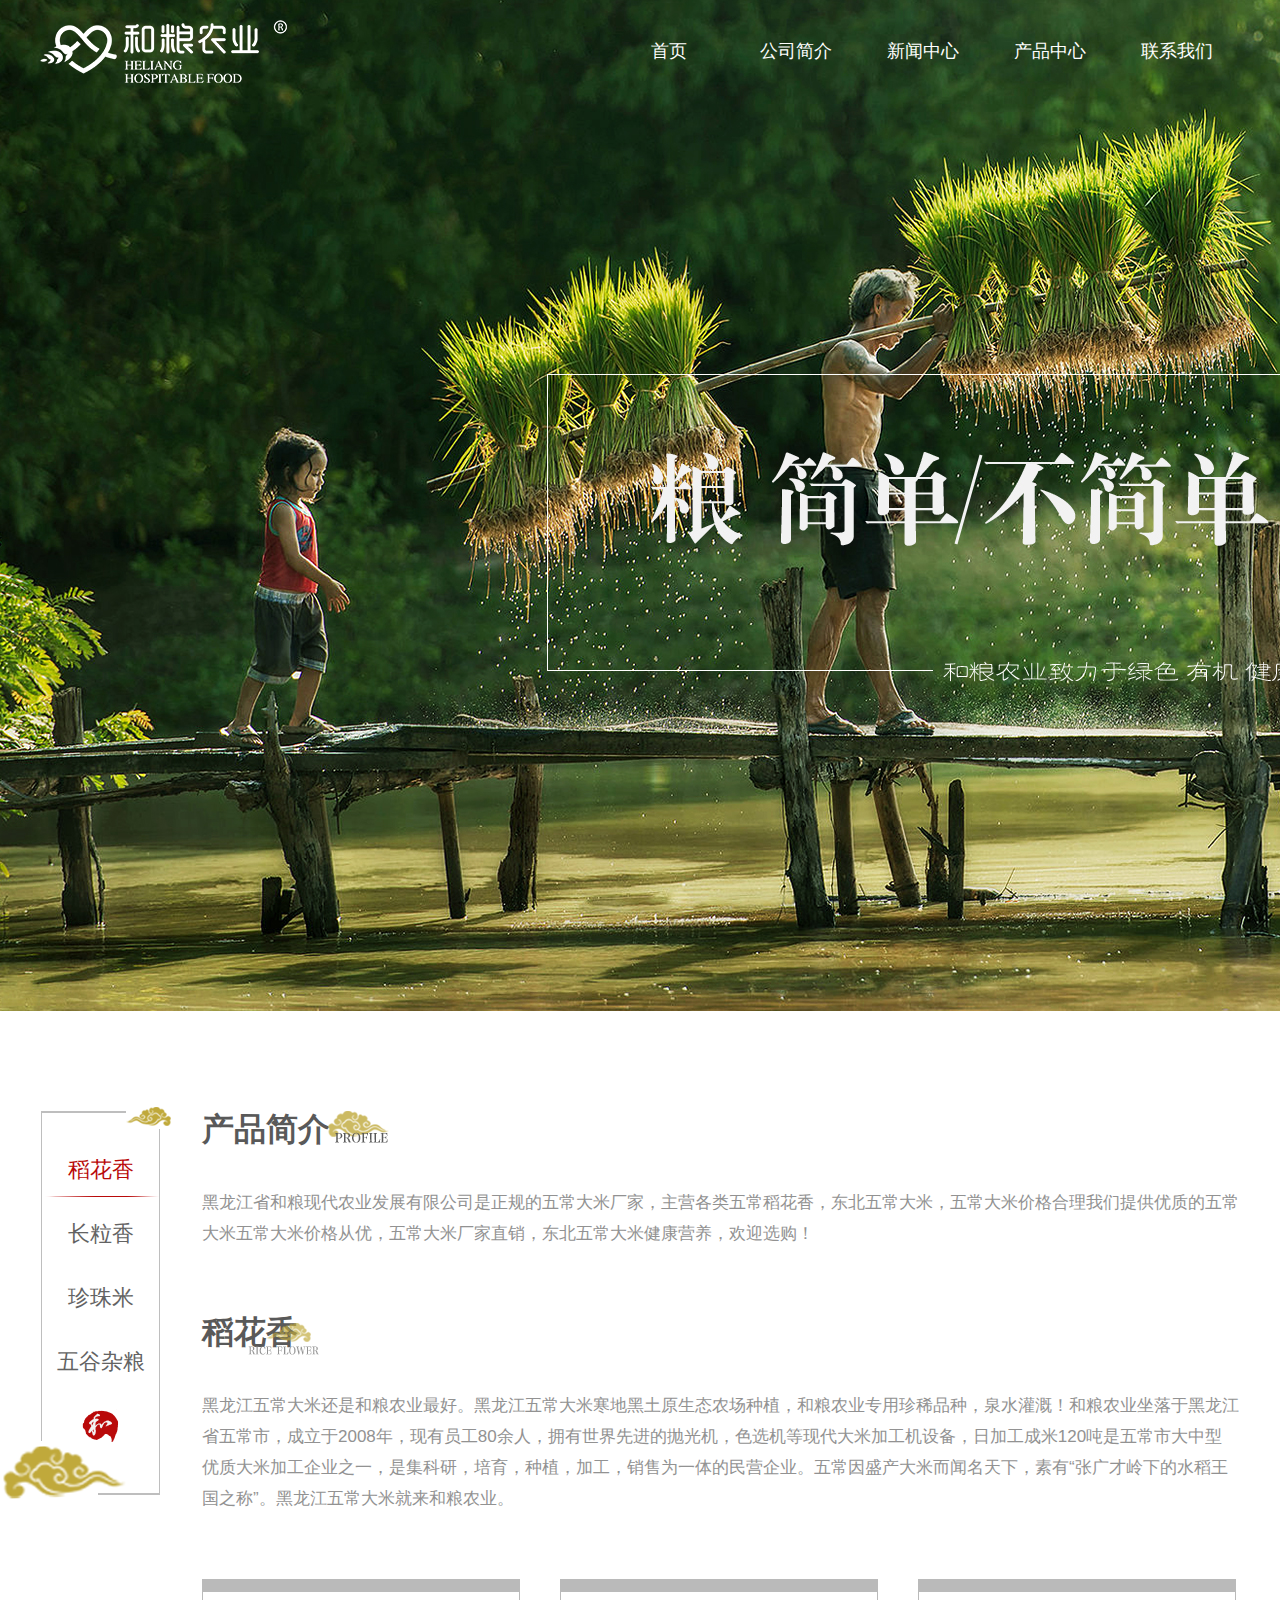
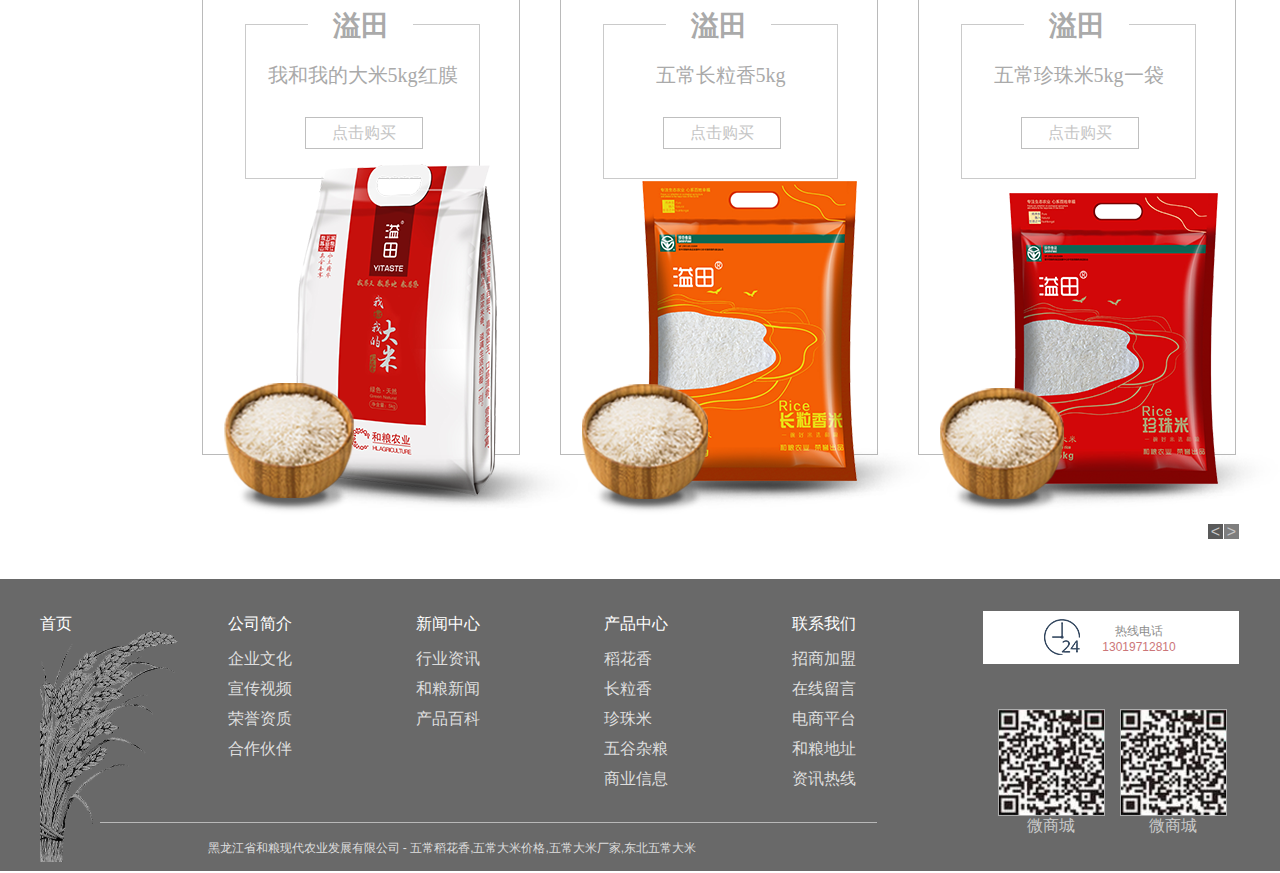
<file: Product Center.html>
<!DOCTYPE html>
<html>
	<head>
		<meta charset="UTF-8">
		<title></title>
		<link rel="stylesheet" href="css/Product Center.css"/>
		<link rel="stylesheet" href="css/style.css"/>
		<script src="js/jquery-1.11.3.min.js"></script>
		<script src="js/navigation.js"></script>
		<script src="js/Product Center.js"></script>
	</head>
	<body>
		<div class="all_header">
			<div class="header_nav inner">
				<div class="header_logo" style="padding-top: 20px;"><img src="images/bailogo.png" alt="" /></div>
				<div class="navigation">
					<ul class="clearfix">
						<li><a href="index.html">首页</a></li>
						<li>
							<a href="jianjie.html">公司简介</a>
							<ul class="sec_nav">
								<li><a href="jianjie.html">企业文化</a></li>
								<li><a href="jianjie.html">宣传视频</a></li>
								<li><a href="jianjie.html">合作伙伴</a></li>
								<li><a href="jianjie.html">荣誉资质</a></li>
							</ul>
						</li>
						<li><a href="newscenter.html">新闻中心</a></li>
						<li>
							<a href="Product Center.html">产品中心</a>
							<ul class="sec_nav">
								<li><a href="Product Center.html">稻花香</a></li>
								<li><a href="Product Center.html">长粒香</a></li>
								<li><a href="Product Center.html">珍珠米</a></li>
								<li><a href="Product Center.html">五谷杂粮</a></li>
							</ul>
						</li>
						<li><a href="lianxi.html">联系我们</a></li>
					</ul>
				</div>
			</div>
		</div>
		<div class="main">
			<div class="o_main">
				<div class="list">
					
					<div class="pica"><img src="images/yun1-5.png"/>
					</div>
					<div class="picb"><img src="images/yun-yous-4.png"/>
					</div>
					<div class="picc"><img src="images/和.png"/>
					</div>
					<ul>
						<li class="ac">稻花香<span><img src="images/xiahua-5.png"/></span></li>
						<li>长粒香<span class="hide"><img src="images/xiahua-5.png"/></span></li>
						<li>珍珠米<span class="hide"><img src="images/xiahua-5.png"/></span></li>
						<li>五谷杂粮<span class="hide"><img src="images/xiahua-5.png"/></span></li>
					</ul>
				</div>
				<div class="pro">
					<div class="one">
						<h3>产品简介</h3>
						<div class="file1"><img src="images/profile.png"/></div>
						<p>黑龙江省和粮现代农业发展有限公司是正规的五常大米厂家，主营各类五常稻花香，东北五常大米，五常大米价格合理我们提供优质的五常大米五常大米价格从优，五常大米厂家直销，东北五常大米健康营养，欢迎选购！</p>
					</div>
					<div class="two">
						<h3>稻花香</h3>
						<div class="file2"><img src="images/RICE-FLOWER-.png"/></div>
						<p>黑龙江五常大米还是和粮农业最好。黑龙江五常大米寒地黑土原生态农场种植，和粮农业专用珍稀品种，泉水灌溉！和粮农业坐落于黑龙江省五常市，成立于2008年，现有员工80余人，拥有世界先进的抛光机，色选机等现代大米加工机设备，日加工成米120吨是五常市大中型优质大米加工企业之一，是集科研，培育，种植，加工，销售为一体的民营企业。五常因盛产大米而闻名天下，素有“张广才岭下的水稻王国之称”。黑龙江五常大米就来和粮农业。</p>
						
					</div>
					<div class="three">
						<ul class="tt">
							<li>
								<div class="mad">
									<h4>溢田</h4>
									<p>我和我的大米5kg红膜</p>
									<div class="dian"><a>点击购买</a></div>
								</div>
								<div class="pc"><img src="images/one.png"/></div>
							</li>
							<li class="dd">
								<div class="mad">
									<h4>溢田</h4>
									<p>五常长粒香5kg</p>
									<div class="dian"><a>点击购买</a></div>
								</div>
								<div class="pc"><img src="images/three-1.png"/></div>
							</li>
							<li>
								<div class="mad">
									<h4>溢田</h4>
									<p>五常珍珠米5kg一袋</p>
									<div class="dian"><a>点击购买</a></div>
								</div>
								<div class="pc"><img src="images/fftwo.png"/></div>
							</li>
						</ul>
						<div>
							<ol>
								<li class="qian"><</li>
								<li class="hou">></li>
							</ol>
						</div>
					</div>
					<div class="fou">				
						<div class="four hideen">
							<div class="shan">X</div>
							<div class="hos">
								<div class="bop"><h4>稻花香       </h4><h6>Dao Hua Xiang Rice</h6></div>
								
								<div class="text"><p class="zi"><br />我和我的大米丶米质晶莹剔透丶籽粒饱满丶</p><p>香味浓郁丶口感绵软丶清香柔和丶全部育秧丶</p><p>种植过程不施农药和化肥。此水稻不施拖肥丶无</p><p>污染与家禽共生丶是有机大米中的佳品丶大米</p><p>纯净度高丶米粒光洁丶色泽润丶晶莹剔透。</p></div>
								<div class="pcc"><img src="images/购买.png"/></div>
								
							</div>
							<div class="pho">
								<img src="images/图层-3.png" />
							</div>
						</div>
						<!--<div class="four b hideen">
							<div class="shan">X</div>
							<div class="hos">
								<div class="bop"><h4>稻花香       </h4><h6>Dao Hua Xiang Rice</h6></div>
								
								<div class="text"><p class="zi"><br />我和我的大米丶米质晶莹剔透丶籽粒饱满丶</p><p>香味浓郁丶口感绵软丶清香柔和丶全部育秧丶</p><p>种植过程不施农药和化肥。此水稻不施拖肥丶无</p><p>污染与家禽共生丶是有机大米中的佳品丶大米</p><p>纯净度高丶米粒光洁丶色泽润丶晶莹剔透。</p></div>
								<div class="pcc"><img src="images/购买.png"/></div>
								
							</div>
							<div class="pho">
								<img src="images/zhenzhumimi_03.png" />
							</div>
						</div>
						<div class="four c hideen">
							<div class="shan">X</div>
						<div class="hos">
							<div class="bop"><h4>稻花香 </h4><h6>Dao Hua Xiang Rice</h6></div>
							
							<div class="text"><p class="zi"><br />我和我的大米丶米质晶莹剔透丶籽粒饱满丶</p><p>香味浓郁丶口感绵软丶清香柔和丶全部育秧丶</p><p>种植过程不施农药和化肥。此水稻不施拖肥丶无</p><p>污染与家禽共生丶是有机大米中的佳品丶大米</p><p>纯净度高丶米粒光洁丶色泽润丶晶莹剔透。</p></div>
							<div class="pcc"><img src="images/购买.png"/></div>
							
						</div>
						<div class="pho">
							<img src="images/three-副本1.png" />
						</div>
					</div>-->
					</div>	
				</div>
				
			</div>
			<div></div>
		</div>
		<div class="all_footer">
			<div class="all_footer_content inner">
				<div class="af_left">
					<div class="af_left_top clearfix">
						<dl>
							<dt><a href="index.html">首页</a></dt>
						</dl>
						<dl>
							<dt><a href="index.html">公司简介</a></dt>
							<dd><a href="#">企业文化</a></dd>
							<dd><a href="#">宣传视频</a></dd>
							<dd><a href="#">荣誉资质</a></dd>
							<dd><a href="#">合作伙伴</a></dd>
						</dl>
						<dl>
							<dt><a href="index.html">新闻中心</a></dt>
							<dd><a href="#">行业资讯</a></dd>
							<dd><a href="#">和粮新闻</a></dd>
							<dd><a href="#">产品百科</a></dd>
						</dl>
						<dl>
							<dt><a href="index.html">产品中心</a></dt>
							<dd><a href="#">稻花香</a></dd>
							<dd><a href="#">长粒香</a></dd>
							<dd><a href="#">珍珠米</a></dd>
							<dd><a href="#">五谷杂粮</a></dd>
							<dd><a href="#">商业信息</a></dd>
						</dl>
						<dl>
							<dt><a href="index.html">联系我们</a></dt>
							<dd><a href="#">招商加盟</a></dd>
							<dd><a href="#">在线留言</a></dd>
							<dd><a href="#">电商平台</a></dd>
							<dd><a href="#">和粮地址</a></dd>
							<dd><a href="#">资讯热线</a></dd>
						</dl>
					</div>
					<div class="af_left_bot">
						<p> 黑龙江省和粮现代农业发展有限公司 - 五常稻花香,五常大米价格,五常大米厂家,东北五常大米</p>
					</div>					
				</div>
				<div class="af_right">
					<div class="af_tel">
						<p>热线电话<span class="mobile_phone">13019712810</span></p>						
					</div>
					<div class="af_ercode">
						<div class="af_ercode_con">
							<div class="af_code_pic"><img src="images/weishangcheng.png" alt="" /></div>
							<p>微商城</p>
						</div>
						<div class="af_ercode_con">
							<div class="af_code_pic"><img src="images/weishangcheng.png" alt="" /></div>
							<p>微商城</p>
						</div>
					</div>
				</div>
			</div>
		</div>
		
		
		<div class="backTop">
			<ul>
				<li></li>				
				<li></li>
				<li></li>
			</ul>
		</div>
		
		
	</body>
</html>
</file>
<file: css/style.css>
/*李舒雨_公用样式*/
*{margin: 0;padding: 0;}
ul,ol{list-style: none;}
img,input{border: none;}
a{text-decoration: none;}
body{font-family: arial,"MicroSoft YaHei";}
i{font-style: normal;font-family: consolas;}
.clearfix:after{content: '.';display: block;clear: both;visibility: hidden;height: 0;}
.clearfix{*zoom: 1;}
.hide{display: none;}
.inner{width: 1201px;margin: 0 auto;}

.header_nav{height: 110px;}
.header_nav .header_logo{float: left;}
.header_nav .navigation{float: right;padding-top: 35px;}
.header_nav .navigation li {float: left;font-size: 18px;width: 125px;text-align: center;height: 20px;padding: 5px 0;border: 1px solid transparent;}
.header_nav .navigation li a{color: #404040;height: 20px;line-height: 20px;}
.header_nav .navigation ul .active{border: 1px solid #404040;}
.header_nav .navigation li .sec_nav{display: none;}
.header_nav .navigation li .sec_nav li{margin-top: 8px;border: 1px solid #404040;width: 123px;}
.all_footer{height: 292px;background-color: #696969;}
.all_footer_content{ height: 292px;background: url(../images/daosui.png) no-repeat -18px bottom;}
.af_left{float: left;}
.af_left_top{padding-top: 25px;width: 943px;}
.af_left_top dl{float: left;width: 188px;}
.af_left_top dt a{color: #fff;}
.af_left_top dd a{color: #dedede;}
.af_left_top dt{height: 40px;line-height: 40px;font-size: 16px;}
.af_left_top dd{height: 30px;line-height: 30px;font-size: 16px;}
.af_left_bot{width: 777px;height: 50px;border-top: 1px solid #b8b8b8;margin:28px 0 0 60px;}
.af_left_bot p{height: 50px;line-height: 50px;font-size: 12px;color: #dedede;padding-left: 108px;}
.af_right{width: 258px;float: left;}
.af_right .af_tel{padding-left:108px ;height: 53px;width: 148px;background: #fff url(../images/24xiaoshi.png) no-repeat 50px -12px;margin-top: 32px;}
.af_right .af_tel p{font-size: 12px;padding-top: 12px;width: 97px;text-align: center;color: #8b8b8b;}
.af_right .af_tel p span{color: #cc7679;}
.af_right .af_ercode{padding-top: 45px;}
.af_right .af_ercode .af_ercode_con{float: left;width: 107px;margin-left: 15px;}
.af_right .af_ercode .af_code_pic{width: 105px;height: 105px;border: 1px solid #adadad;}
.af_right .af_ercode .af_code_pic img{width: 105px;height: 105px;}
.af_right .af_ercode .af_ercode_con p{text-align: center;color: #cacaca;}
</file>
<file: css/index.css>
/*李舒雨首页样式*/
body{background-color: #f3f3f3;}
.all_header{height: 1011px;background: url(../images/index_banner_01.png) no-repeat;}
.company_profile{padding-top: 100px;height: 324px;}
.company_profile .com_logo{position: relative;float: left;}
.company_profile .com_logo .cloud{position: absolute;left: -52px;bottom: -36px;}
.company_profile .cp_text{float: left;padding-left: 193px;}
.company_profile .cp_text .line_text{float: left;width: 17px;line-height:17px;font-size: 17px;color: #595959;padding-left: 25px;text-align: center;}
.company_profile .about_heliang{float: left;padding-left: 45px;}
.small_title{height: 268px;}
.title_logo{width: 268px;height: 237px;margin: 0 auto;}
.title_logo img{float: left;}
.show_info{padding-top: 57px;}
.show_info .show_info_content{width: 380px;float: left;}
.show_info .show_info_content .show_info_txt{padding:83px 0 0 30px;}
.show_info .show_info_content .show_info_txt .line_text{float: left;width: 14px;line-height:14px;font-size: 14px;color: #595959;padding-left: 25px;text-align: center;}
.show_info .show_info_content .show_info_txt .show_info_title{float: left; position: relative;height: 155px;width: 37px;padding-top: 32px;}
.show_info .show_info_content .show_info_txt .show_info_title .line_text{font-size: 17px;width: 17px;line-height:17px;} 
.show_info .show_info_content .show_info_txt .show_info_title i{position: absolute;top: -50px;left: 17px;}
.show_info .show_info_content .show_info_txt .show_info_title span{width: 1px;height: 18px;background: #bdbdbd;display: block;position: absolute;left: 33px;top: 5px;}
.show_info_content_sec{padding-left: 20px;}
.product_center{padding-bottom: 237px;position: relative;}
.product_content{width: 355px;height:570px;border:1px solid #b4b4b4;border-top: 11px solid #b4b4b4;float: left;position: relative;transition: transform 1s;}
.product_content .pc_inner{width: 213px;height: 313px;border: 1px solid #b4b4b4;margin: 68px 0 0 66px;}
.product_content .pc_inner .pro_name{width: 34px;background: #f3f3f3;font-size: 35px;color: #595959;text-align: center;padding: 0 20px;margin: 0 auto;margin-top: -50px;}
.product_content .pc_inner p{font-size: 11px;color: #c3c3c3;text-align: center;}
.product_content .pc_inner a{color: #c3c3c3;}
.product_content .pc_inner .seemore{width: 116px;height: 26px;line-height: 26px;border: 1px solid #b4b4b4;text-align: center;font-size: 12px;color: #c3c3c3;margin: 26px 0 0 48px;cursor: pointer;}
.product_content .rice_pic{position: absolute;right: 15px;bottom: -100px;transition: transform 1s;}
.product_content:hover{transform: translateY(-20px);transition: transform 1s;}
.product_content:hover .rice_pic{transform: translateY(40px);transition: transform 1s;}
.product_content_sec{margin-left: 55px;}
.product_center .selector{width: 66px;height: 8px;position: absolute;left: 565px;bottom: 100px;}
.product_center .selector span{display: block;cursor: pointer;width: 26px;height: 8px;background: #ddd;margin-left: 7px;float: left;}
.product_center .selector .active{background: #adadad;}
/*首页过渡*/
.guodu{height:564px;background: url(../images/guozhigenji_02.jpg) no-repeat;}
/*首页新闻中心*/
.news_center{padding-top: 99px;}
.news_center .news_title{float: left;position: relative;}
.news_center .news_title span{position: absolute;left: -57px;bottom: -33px;}
.news_center_top_content{padding-left: 120px;float: left;}
.news_center_top_content .line_text{float: left;width: 16px;line-height:16px;font-size: 16px;color: #595959;padding-left: 25px;text-align: center;}
.news_center_top_title{float: left;width: 19px;height:311px;line-height:19px;font-size: 19px;color: #595959;text-align: center;border: 1px solid #7d7d7d;padding: 33px 16px 0;margin-left: 60px;}
.news_center_bot .luhao{width: 490px;height: 69px;border: 1px solid #a5a5a5;padding-top: 15px;float: left;margin-left: 27px;}
.news_center_bot .luhao p{text-align: center;height: 30px;line-height: 30px; color: #595959;}
/*首页品牌区*/
.small_title{padding: 80px 0;}
.small_title .logopic{float: left;padding-top: 49px;}
.small_title .logopic a{float: left;}
.small_title .dianshang{float: left;padding-left: 42px;}
.small_title .tianmao{padding-left: 4px;}
.small_title .jindong{padding-left: 110px;}
.small_title .suning{padding-left: 66px;}
.small_title .yihaodian{padding-left: 105px;}
/*首页联系我们*/
.index_contact .contact_title{position: relative;float: left;}
.index_contact .contact_title i{position: absolute;right: -41px;bottom: -2px;}
.index_contact .contact_info{float: left;padding: 58px 0 0 139px;}
.index_contact .contact_info .contact_phone p{font-size: 24px;color: #686868;height: 37px;line-height: 37px;}
.index_contact .contact_info .contact_loca{padding-top: 60px;}
.index_contact .contact_info .contact_loca p{font-size: 15px;color: #a9a9a9;height: 34px;line-height: 34px;}
.index_contact .contact_from{float: left;width: 520px;padding-left: 70px;}
.index_contact .contact_from input{width: 500px;height: 26px;border: 1px solid #c9c9c9;margin-bottom: 10px;font-size: 14px;padding-left: 15px;color: #787878;}
.index_contact .contact_from textarea{width: 500px;height: 148px;border: 1px solid #c9c9c9;margin-bottom: 10px;font-size: 14px;padding-left: 15px;color: #787878;line-height: 34px;}
.index_contact .contact_from button{width: 516px;height: 31px;line-height: 31px;text-align: center;background: #929292;border: 1px solid #c9c9c9;color: #e9e9e9;font-size: 14px;}
</file>
<file: css/jianjie.css>
/*宋灏春 简介样式*/
ul,ol{
	list-style:none;
}
body,h1,h2,h3,h4,h5,h6,p,ul,ol,dl,dd,input,textarea{
	margin:0;
	padding:0;
}
a{
	text-decoration:none;
}
img,input{
	border:none;
}
body{
	font-family:arial,"宋体","Microsoft YaHei";
	}
i{font-style:normal;font-family: consolas;}

.all_header{height: 1011px;background: url(../images/jianjiebanner_02.png) no-repeat;}
.smain{width: 1920px;padding-bottom: 100px;}
.smaintop{width: 1246px;margin-left: 317px;}
.smaintop_left{width: 266px;float: left;}
.smaintop_left_nav{width:179px;height:447px;margin: 99px 0 0 42px;background: url(../images/矩形-11.png) no-repeat;position: relative;}
.smaintop_left_nav ul{padding-top: 27px;}
.smaintop_left_nav ul li{height: 64px;line-height: 64px;text-align: center;font-size: 24px;}
.smaintop_left_nav ul li a{color: #333;}
.smaintop_left_nav .ac{background: url(../images/形状-5.png) no-repeat center 60px;}
.smaintop_left_nav .ac a{color: #b90a0a;}
.smaintop_left .he{position: absolute;left: 72px;top: 359px;}
.smaintop_left .mafl{position: absolute;left: -42px;bottom:2px;}
.smaintop_left .smfl{position: absolute;left: 145px;top:-5px;}
.smaintop_right{width: 980px;float: right;position: relative;}
.smaintop_right .qywh{position: relative;left:0 ;top:100px ;}
.smaintop_right .gsgk{position: relative;left:-172px ;top:213px ;}
.smaintop_right .pic3{width: 980px;height: 300px;margin-top: 294px;}
.smaintop_right .pic3_1 {width: 300px;height: 241px;overflow: hidden;float: left;}
.smaintop_right .pic3_2 {width: 300px;height: 241px;overflow: hidden;float: left;margin: 0 39px;t}
.smaintop_right .pic3_3 {width: 300px;height: 241px;overflow: hidden;float: left;}
.smaintop_right p{font-size: 14px;color: #929292;line-height: 31px;}
.smaintop_right .more{width: 116px;height: 26px;border: 1px solid #b90a0a;text-align: center;line-height: 26px;margin: 37px 0 0 0;}
.smaintop_right .more a{color: #b90a0a;display: inline-block;width: 116px;height: 26px;}


.smaintop_right .tk1{width: 979px;height: 449px;border-bottom:1px solid #c9c9c9;margin-top: 19px;display: none;}
.smaintop_right .tk1 .tk1_1{width: 973px;height: 393px;border: 3px solid #c9c9c9;position:relative;}
.smaintop_right .tk1 .tk1_1 .delate{width: 26px;height: 26px;border-radius: 50%;
border: 2px solid #c9c9c9;text-align: center;line-height: 26px;position: absolute;top: 24px;right: 24px;}
.smaintop_right .tk1 .tk1_1 .delate:hover{background: red;}
.smaintop_right .tk1 .tk1_1 .delate:hover a{color: #fff;}
.smaintop_right .tk1 .tk1_1 .delate a{color: #c9c9c9 ;font-size: 20px;display: inline-block;width: 26px;height: 26px;}
.smaintop_right .tk1_1 p{font-size: 14px;color: #929292;line-height: 31px;margin: 30px 5px 0 40px;}



.smaintop_right .video{background: url(../images/矩形-201.png) no-repeat;height: 676px;position: relative;margin-top: 80px;left: -10px;}
.smaintop_right .bof{position: absolute;left:442px ;top:227px ;}
.smaintop_right .gong{position: absolute;left:373px ;bottom: 128px;}
.smaintop_right .zhong{position: absolute;left:436px ;bottom: 128px;}
.smaintop_right .lv{position: absolute;left:499px ;bottom: 128px;}
.smaintop_right .gon{position: absolute;left:562px ;bottom: 128px;}
.smaintop_right .p_mt{margin-top: 43px;}
.smaintop_right .jyll{margin-top: 27px;margin-bottom: 170px;}

.smainmid{width: 1920px;height: 564px;position: relative;margin-bottom: 202px;}
.smainmid .sh{position: absolute;left:507px;top:190px ;}

.smainbot{width: 1246px;margin-left: 317px;}
.smainbot_right{width: 980px;float: right;}
.smainbot_right .hzhb{margin-bottom: 49px;}
.smainbot_right .changshang{height: 181px;position: relative;margin-bottom: 15px;}
.smainbot_right .more{width: 116px;height: 26px;border: 1px solid #b90a0a;text-align: center;line-height: 26px;position: absolute;left:430px ;top:77px ;}
.smainbot_right .more a{color: #b90a0a;}
.smainbot_right .tk2{width: 979px;height: 465px;border:1px solid #b90a0a;position:relative;text-align: center;display: none;}
.smainbot_right .tk2 .delate{width: 26px;height: 26px;border-radius: 50%;
border: 2px solid #c9c9c9;text-align: center;line-height: 26px;position: absolute;top: 24px;right: 24px;}
.smainbot_right .tk2 .delate:hover{background: red;}
.smainbot_right .tk2 .delate:hover a{color: #fff;}
.smainbot_right .tk2 .delate a{color: #c9c9c9 ;font-size: 20px;display: inline-block;width: 26px;height: 26px;}
.smainbot_right .tk2 img{margin: 15px 25px;}

.smainbot_right .margi_r{margin-right: 14px;}
.smainbot_right .ryzz{margin-top: 97px;}
.smainbot_right .ryzzrq{margin-top: 49px;}
.smainbot_right .honorcon{height: 334px;text-align: center;}
.smainbot_right .renzheng{float: left;}

.smainbot_right .margr{margin-right: 14px;}
.smainbot_right .margpt1{padding-top: 13px;}
.smainbot_right .margpt2{padding-top: 11px;}
.smainbot_right p{height: 117px;line-height: 117px;}
.smainbot_right .margpt3{padding-top: 10px;}
.smainbot_right .margpt4{padding-top: 20px;}
.smainbot_right .margpt5{padding-top: 156px;padding-left: 60px;}
.smainbot_right .more2{width: 116px;height: 26px;border: 1px solid #b90a0a;text-align: center;line-height: 7px;margin-top: 5px;margin-bottom: 20px;}
.smainbot_right .more2 a{color: #b90a0a;}
.smainbot_right .tk3{width: 1000px;height: 1232px;border:1px solid #c9c9c9;position:relative;padding-top: 70px;padding-left: 18px;display: none;}
.smainbot_right .tk3 .delate{width: 26px;height: 26px;border-radius: 50%;
border: 2px solid #c9c9c9;text-align: center;line-height: 26px;position: absolute;top: 24px;right: 24px;}
.smainbot_right .tk3 .delate{width: 26px;height: 26px;border-radius: 50%;
border: 2px solid #c9c9c9;text-align: center;line-height: 26px;position: absolute;top: 24px;right: 24px;}
.smainbot_right .tk3 .delate:hover{background: red;}
.smainbot_right .tk3 .delate:hover a{color: #fff;}
.smainbot_right .tk3 .delate a{color: #c9c9c9 ;font-size: 20px;display: inline-block;width: 26px;height: 26px;}
</file>
<file: css/contactUs.css>
.header{height:1011px;width:100%;margin:auto;}
.header .bannerImg{height: 100%;width: 100%;position: absolute;z-index: -1;}
.contact{margin:0 auto;width:1200px;margin-top: 94px;}
.ziliao{width:179px;height: 439px;border:1px solid #BEBEBE;border-top:2px solid #BEBEBE;border-bottom:2px solid #BEBEBE;position:absolute;margin-top: 4px;float: left;}
.ziliao::before{content: '';width:14px;height: 28px;border:2px solid #f2f2f2;position: absolute;right:-1px;top: -2px;}
.ziliao::after{content: '';width:56px;height: 70px;border:2px solid #f2f2f2;position: absolute;left:-1px;bottom: -2px;z-index:0;}
.ziliao .zuoshang{position: absolute;right:-51px;top:-42px;}
.ziliao .zuoxia{position: absolute;left:-35px;bottom:-24px;z-index: 2;}
.ziliao ul{margin-top:30px;}
.ziliao li{text-align: center;width: 100%;height:56px;}
.ziliao li a{line-height: 56px;font-size:30px;font-family: "楷体";color:#565656;height: 56px;display:inline-block;width:80%;}
.ziliao li a img{vertical-align: top;display: none;}
.ziliao li .he{vertical-align: middle;display: inline;}
.ziliao li a:hover{color:#C40807;}
.ziliao li a:hover img{display: inline;}
.join_inner{width: 972px;float: right;}
.lm {height:42px;position: relative;width:370px;}
.lm img{position: absolute;left:92px;top:-33px;z-index: -1;}
.lm h2{line-height:42px;font-family:"楷体";font-size:30px;float: left;color:#5c5c5c;}
.lm::after{content:'';position: absolute;background: url(../images/yun2.png);top:-33px;left:91px;width:100px;height: 80px;}
.lm span{line-height: 42px;font-size:12px;float: left;margin-top:8px;margin-left: 5px;color:#a3a3a3;}
.pinpai{margin:84px 0 48px 0;position: relative;}
.pinpai::after{content: '';position: absolute;background: url(../images/yun1.png);top:-35px;left:54px;width:80px;height: 80px;}
.pinpai h3{line-height:25px;font-family:"楷体";font-size:24px;color: #5c5c5c;}
.pinpai p{line-height:12px;line-height: 14px;color:#a3a3a3;font-size:12px;padding-left:24px;}
.join_inner li{float: left;width:138px;}
.join_inner .zi{width: 36px;height: 36px;border-radius:50%;border:1px solid #666;line-height:36px;font-size:39px;text-align: center;font-family:"楷体";color: #c0090d;position: relative;z-index: -2;}
.join_inner .zi::after{content: '';width: 18px;height: 5px;background: #F2F2F2;position: absolute;bottom: 0px;right: 0px;z-index: -1;}
.join_inner .ziTixt{Writing-mode:vertical-rl;font-size:12px;height: 230px;letter-spacing:7px;margin-top: 17px;line-height:20px;color: #636363;}
.join_inner .lastText{margin-left:51px;}
.join_inner .cengluo{margin-top:60px;}
.join_inner .jihua p{line-height:52px;font-size:12px;color:#949494;}
.join_inner .zhaoshang{margin-top: 68px;margin-bottom: 200px;}
.join_inner .zhaoshang span{color: #b40b10;margin-left: 60px;font-size: 13px;}

.bgPic{height:564px;width: 100%;background: url(../images/hjg1_02.png);margin: 0 auto;}
.bgPic .xinxi{width:912px;height: 180px;margin:188px auto;border:1px solid red;text-align: center;position: relative;}
.bgPic .xinxi h2{line-height:180px;font-size:40px;font-family: "宋体";}
.bgPic .xinxi span{display: block;padding:0 14px;font-size:30px;position: absolute;right: 20px;bottom:-18px;background:#fff;font-family: "宋体";}

.pingtai{width: 1200px;margin:180px auto 100px;}
.pingtai_inner{float: right;}
.pingtai .dianshang{line-height: 56px;height: 56px;margin-bottom: 40px;margin-left: 230px;}
.pingtai .icon{margin-left: 200px;}
.pingtai .icon li img{width: 100%;}
.pingtai .icon li{width: 178px;height: 178px;border:1px solid #cecece;overflow: hidden;border-radius:50%;float: left;margin-left: 20px;text-align: center;position: relative;}
.pingtai .icon li a{width:100%;height: 100%;line-height:178px;display: none;position: absolute;left: 0;top: 0;background: rgba(0,0,0,0.3);}
.pingtai .icon li:hover a{display: block;}
.pingtai .icon li span{display: inline-block;font-size:15px;color:#BD241F;font-family:"楷体";margin-top: 50px;}
.pingtai .rexian{margin:94px 0 30px 0;}
.liuyan{}
.liuyan .left{float: left;margin-left: 230px;}
.liuyan .left li{height:34px;}
.liuyan .left li span{color: #6f6f6f;font-size:12px;line-height: 34px;}
.liuyan .left p{color: #a4a4a4;margin-top: 70px;font-size: 12px;}
.liuyan .right{float: right;width: 500px;}
.liuyan .right form{margin-top:40px;}
.liuyan .right form span{position: absolute;left:340px;top: 0px; opacity: 0;transition: 1s;width:100px;height: 20px;display: block;background: red; color: #fff;border: 1px solid red; border-radius:4px;text-align: center;line-height: 20px;font-size:12px;}
.liuyan .right input{width:480px;height:26px;border:1px solid #c9c9c9;display: block;margin-bottom:10px;box-shadow:0 1px 1px #c9c9c9;padding:0 10px;}
.liuyan .right textarea{height: 148px;width: 99%;resize: none;border:1px solid #c9c9c9;}
.liuyan .right button{text-align: center;background: #929292;width:100%;height:31px;border: none;cursor: pointer;box-shadow: inset 1px 1px 1px #666;margin-top:7px;}

.ditu{width:1200px;height:375px;margin-top: 50px;}
.content {
	font-size: 13px;
	color: #333;
	margin-top: 6px;
}
</file>
<file: css/banner.css>
.banner{height: 1000px; width: 100%;margin: auto;position: relative;top: -100px;left:0;z-index: -5;}
.banner .tu{position: absolute;top: 0;left:0 ;height: 1020px;width: 100%;}
.banner .wen{width: 200px;height: 500px;position: absolute;top: 200px;left: 470px;}
.main{width: 1200px;height: 1175px;margin: auto;margin-top: 95px;position: relative;}
.main .title{float: left;}
.main .txt{position: absolute;top: 45px;left: 66px;color: #595959;}
.main .txt h3{line-height: 50px;font-weight:normal;font-size: 23px;}
.main .txt li{margin-bottom: 10px;}
.main .txt a{color: #595959;}
.main .txt .xian{background: url(../images/xian_03.jpg) no-repeat bottom center;}
.main .txt .xian a{color:#b90a0a;}
.main .t_news{float: left;padding-left: 48px;width: 500px;}
.main .t_news h3{float: left;font-size: 22px;font-weight: normal;}
.main .t_news p{float: left;font-size: 12px;padding-left: 5px;padding-top: 8px;background: url(../images/yun2.png) no-repeat left center;height: 35px;}
.main .news{float: left;margin-left: 48px;width: 935px;}
.main .news ul{padding-top: 75px;color: #929292;}
.main .news li{padding-bottom: 48px;}
.main .news li a{color:  #929292;}
.main .news li:hover a{color: #c81623;}
.main .news li span{float: right;font-size: 16px;}
.butn{float: right;}
.butn span{width: 20px;height: 20px;text-align: center;background: #cecece;display: block;float: left;margin-right: 10px;font-weight: bolder;}
</file>
<file: css/banner_jiaohu.css>
.banner{height: 1000px; width: 100%;margin: auto;position: relative;top: -100px;left:0;z-index: -5;}
.banner .tu{position: absolute;top: 0;left:0 ;height: 1020px;width: 100%;}
.banner .wen{width: 200px;height: 500px;position: absolute;top: 200px;left: 470px;}
.main{width: 1235px;height: 1280px;margin: auto;margin-top: 90px;position: relative;}
.main .title{float: left;height: 1320px;}
.main .txt{position: absolute;top: 45px;left: 66px;color: #595959;}
.main .txt h3{line-height: 50px;font-weight:normal;font-size: 23px;}
.main .txt li{margin-bottom: 10px;}
.main .txt h3 a{color: #595959;}
.main .txt .xian{background: url(../images/xian_03.jpg) no-repeat bottom center;}
.main .txt .xian a{color:#b90a0a;}
.main .t_news{float: left;padding-left: 48px;width: 912px;}
.main .t_news h3{float: left;font-size: 22px;font-weight: normal;}
.main .t_news p{float: left;font-size: 12px;padding-left: 5px;padding-top: 8px;background: url(../images/yun2.png) no-repeat left center;height: 35px;}
.main .t_news span{width: 116px;height: 26px;display: block;border: 1px solid #a6a6a6;float: right;font-size: 14px;line-height: 26px;text-align: center;color: #a6a6a6;}
.main .t_news span a{color: #a6a6a6;;}
.show{padding-left: 48px;float: left;margin-top: 50px;width: 970px;height: 370px;}
.show .show_company{width:298px;height: 368px;float: left;}
.show .show_company p{font-size: 16px;color: #a6a6a6;line-height: 30px;margin-top: 22px;}
.show .show_company span{width: 116px;height: 26px;display: block;border: 1px solid #a6a6a6;font-size: 14px;line-height: 26px;text-align: center;color: #a6a6a6;margin-top: 22px;}
.show .zz{padding: 0 30px;}
.gg{margin-top: 90px;}
.show2{height: 240px;;width: 970px;position: relative;float: left;margin-bottom: 50px;margin-left: 40px;}
.show_industry{width: 970px;}
.show_industry .pic{float: left;}
.show_industry .txt{width: 510px;height: 240px;position: absolute;left: 450px;top: 0;}
.show_industry .txt h4{color: #595959;}
.show_industry .txt p{color: #a6a6a6;line-height: 30px;font-size: 16px;}
.show_industry .txt span{width: 116px;height: 26px;display: block;border: 1px solid #a6a6a6;font-size: 14px;line-height: 26px;text-align: center;color: #a6a6a6;margin-top: 70px;}
.bot{width: 1235px;height: 1280px;margin: auto;margin-top: 170px;position: relative;}
.bot .t_news{float: left;padding-left: 48px;width: 912px;}
.bot .t_news h3{float: left;font-size: 22px;font-weight: normal;}
.bot .t_news p{float: left;font-size: 12px;padding-left: 5px;padding-top: 8px;background: url(../images/yun2.png) no-repeat left center;height: 35px;}
.bot .nan{width: 270px;height: 1280px;float: left;}
.bot .show3{width: 300px;height: 700px;border: 1px solid #c9c9c9;border-top: 13px solid #c9c9c9;float: left;margin-top: 40px;}
.bot .show3 img{text-align: center;margin-top: 60px;margin-left: 40px;}
.bot .show3 h3{line-height: 50px;background: url(../images/diwen.png) no-repeat left center;font-size: 22px;font-weight: normal;color:#595959 ;margin-left: 40px;margin-top: 45px;}
.bot .show3 p{line-height: 30px;color: #c9c9c9;font-size: 16px;margin-left: 40px;margin-top: 10px;width: 225px;}
.bot .show3 span{width: 116px;height: 26px;display: block;border: 1px solid #a6a6a6;font-size: 14px;line-height: 26px;text-align: center;color: #a6a6a6;margin-top: 50px;margin:22px auto;}
.bot .kk{margin: 40px 29px;}
.bot .jieshao{width: 970px;height: 290px;border: 1px solid #a6a6a6;position: absolute;top: 820px;left: 270px;display: none;}
.bot .jieshao h4{line-height: 60px;font-size: 18px;color: #afafaf;font-weight: normal;padding-left: 40px;margin-top: 30px;}
.bot .jieshao p{line-height: 30px;color: #b8b8b8;padding-left: 40px;font-size: 16px;width: 888px;}
.bot .jieshao span{width: 30px;height: 30px;background: url(../images/X_03.jpg) no-repeat center;float: right;padding: 15px 15px 0 0;}
span:hover{background-color: red;color: #fff;}
</file>
<file: css/Product Center.css>
*{margin: 0;padding: 0;}
ul,ol{list-style: none;}
.all_header{height: 1011px;background: url(../images/probanner_01.jpg) no-repeat;}
.all_header .header_nav .navigation li a{color: #fff;}
.main .o_main{width:1198px;margin: 0 auto;margin-top:100px ;}
.main .o_main .list{border: 1px solid #bebebe;border-top:2px solid #bebebe;border-bottom:2px solid #bebebe;width:117px;position: relative;float: left;}
.main .o_main .list .pica{position: absolute;
bottom: -18px;left: -39px;width: 95px;height: 70px;background: #FFFFFF;line-height: 105px;}
.main .o_main .list .picb{position: absolute;top: -6px;right: -8px;width: 41px;height: 22px;line-height: 21px;background: #ffffff;}
.main .o_main .list .picc{position: absolute;bottom: 47px;left: 40px;}
.main .o_main .list ul li{color:#636363;line-height:44px ;font-size:22px;font-family:幼圆;text-align: center;padding-bottom:20px;position: relative;cursor: pointer;}
.main .o_main .list ul li span{position: absolute;bottom:0;left: 0;}
.main .o_main .list ul .ac{color: #b90a0a;}
.main .o_main .list ul li .hide{display: none;}
.main .o_main .list ul{margin: 35px 0 89px 0;}

.main .o_main .pro{margin-left:161px ;}
.main .o_main .pro .one{position: relative;margin-bottom:65px ;}
.main .o_main .pro .one h3{line-height: 37px;color:#595959;font-size:32px ;font-family: 华文行楷;margin-bottom: 39px;}
.main .o_main .pro .one .file1{position: absolute;top: 0;left: 126px;}
.main .o_main .pro .one p{color:#929292 ;font-size:17px ;line-height: 31px;}
.main .o_main .pro .two{position: relative;margin-bottom:65px ;}
.main .o_main .pro .two h3{line-height: 37px;color:#595959;font-size:32px ;font-family: 华文行楷;margin-bottom: 39px;}
.main .o_main .pro .two .file2{position: absolute;top: 9px;left: 46px;}
.main .o_main .pro .two p{color:#929292 ;font-size:17px ;line-height: 31px;height: 124px;}

.main .o_main .pro .three{position: relative;}
.main .o_main .pro .three .tt{height: 600px;}
.main .o_main .pro .three ul li{width:316px ;border: 1px solid #bababa;border-top: 13px solid #bababa;float: left;position: relative;}
.main .o_main .pro .three ul li .mad{width:233px;border:1px solid #cacaca;text-align: center;font-family: 华文细黑;margin: 32px 29px 275px 42px;position: relative;}
.main .o_main .pro .three ul li .mad h4{color:#aaaaaa ;line-height: 49px;width:105px ;text-align: center;font-size:28px;height:49px;position: absolute;top:-24px;left: 62px;background: #FFFFFF;}
.main .o_main .pro .three ul li .mad p{color:#aaaaaa ;font-size:20px ;line-height: 84px;margin-top: 8px;}
.main .o_main .pro .three ul li .mad .dian{width:116px;height:30px;border: 1px solid #bfbfbf;margin-left:59px ;margin-bottom:29px ;cursor: pointer;}
.main .o_main .pro .three ul li .mad .dian a{color: #c5c5c5;font-size:16px;line-height: 30px;text-decoration: none;}
.main .o_main .pro .three ul li .mad .dian:hover a{color: #B90A0A;}
.main .o_main .pro .three ul li .pc{position: absolute;left: 21px;bottom: -65px;}
.main .o_main .pro .three ul li .pc:hover{transform: scale(1.2) translateY(40px);transition-duration: 1s;}
.main .o_main .pro .three ul .dd{margin: 0 40px;}
.main .o_main .pro .three ol{position: absolute;bottom: 40px;right: 0;line-height: 15px;text-align: center;}
.main .o_main .pro .three ol .qian{width:15px; height:15px;float:left;color:#c8c8c8 ;background: #5a5a5a;}
.main .o_main .pro .three ol .hou{width:15px; height:15px;float:left;margin-left:1px;color:#c8c8c8 ;background: #7e7e7e;}

.main .o_main .pro .hideen{display: none;}
.main .o_main .pro .four{width: 1030px;height: 704px;border: 1px solid #c9c9c9;position: relative;}
.main .o_main .pro .four .shan{width:20px;height:20px;border-radius:50% ;line-height:20px;text-align:center;border: 1px solid black;position: absolute;top:5px;right:5px;cursor: pointer;}
.main .o_main .pro .four .hos{width:265px; height:455px;margin: 164px 0 0 104px;border:1px solid #c9c9c9;position: relative;}
.main .o_main .pro .four .bop{width:60px;text-align:center;background: #FFFFFF;position: absolute;top: -58px;left: 20px;}
.main .o_main .pro .four .bop h4{height: 100px;font-size: 38px;font-family: 华文宋体;color: #5D5D5D;writing-mode:lr-tb;font-weight:normal;}
.main .o_main .pro .four .bop h6{width: 186px;font-size: 18px;font-family: 华文宋体;color: #A4A4A4;transform: rotate(90deg);height: 16px;position: relative;left: -28px;top: 11px;font-weight:normal;background: #fff;}
.main .o_main .pro .four .hos .text{width: 186px;margin-left: 56px;margin-top: 124px;line-height: 15px;}
.main .o_main .pro .four .hos .text .zi{}
.main .o_main .pro .four .hos p{font-size: 14px;color: #929292;width: 27px;float: right;display: block;}
.main .o_main .pro .four .hos .pcc{position: absolute;bottom:22px ;left:18px ;}
.main .o_main .pro .four .pho{position: absolute;bottom: 60px;right: 0;}
.main .o_main .pro .four .pho img{width:522px;height:507px;margin-right: 30px;}
.main .o_main .pro .b .pho{position: absolute;bottom: 60px;right: 80px;}

.main .o_main .pro .c .pho{position: absolute;bottom: 60px;right: 80px;}
</file>
